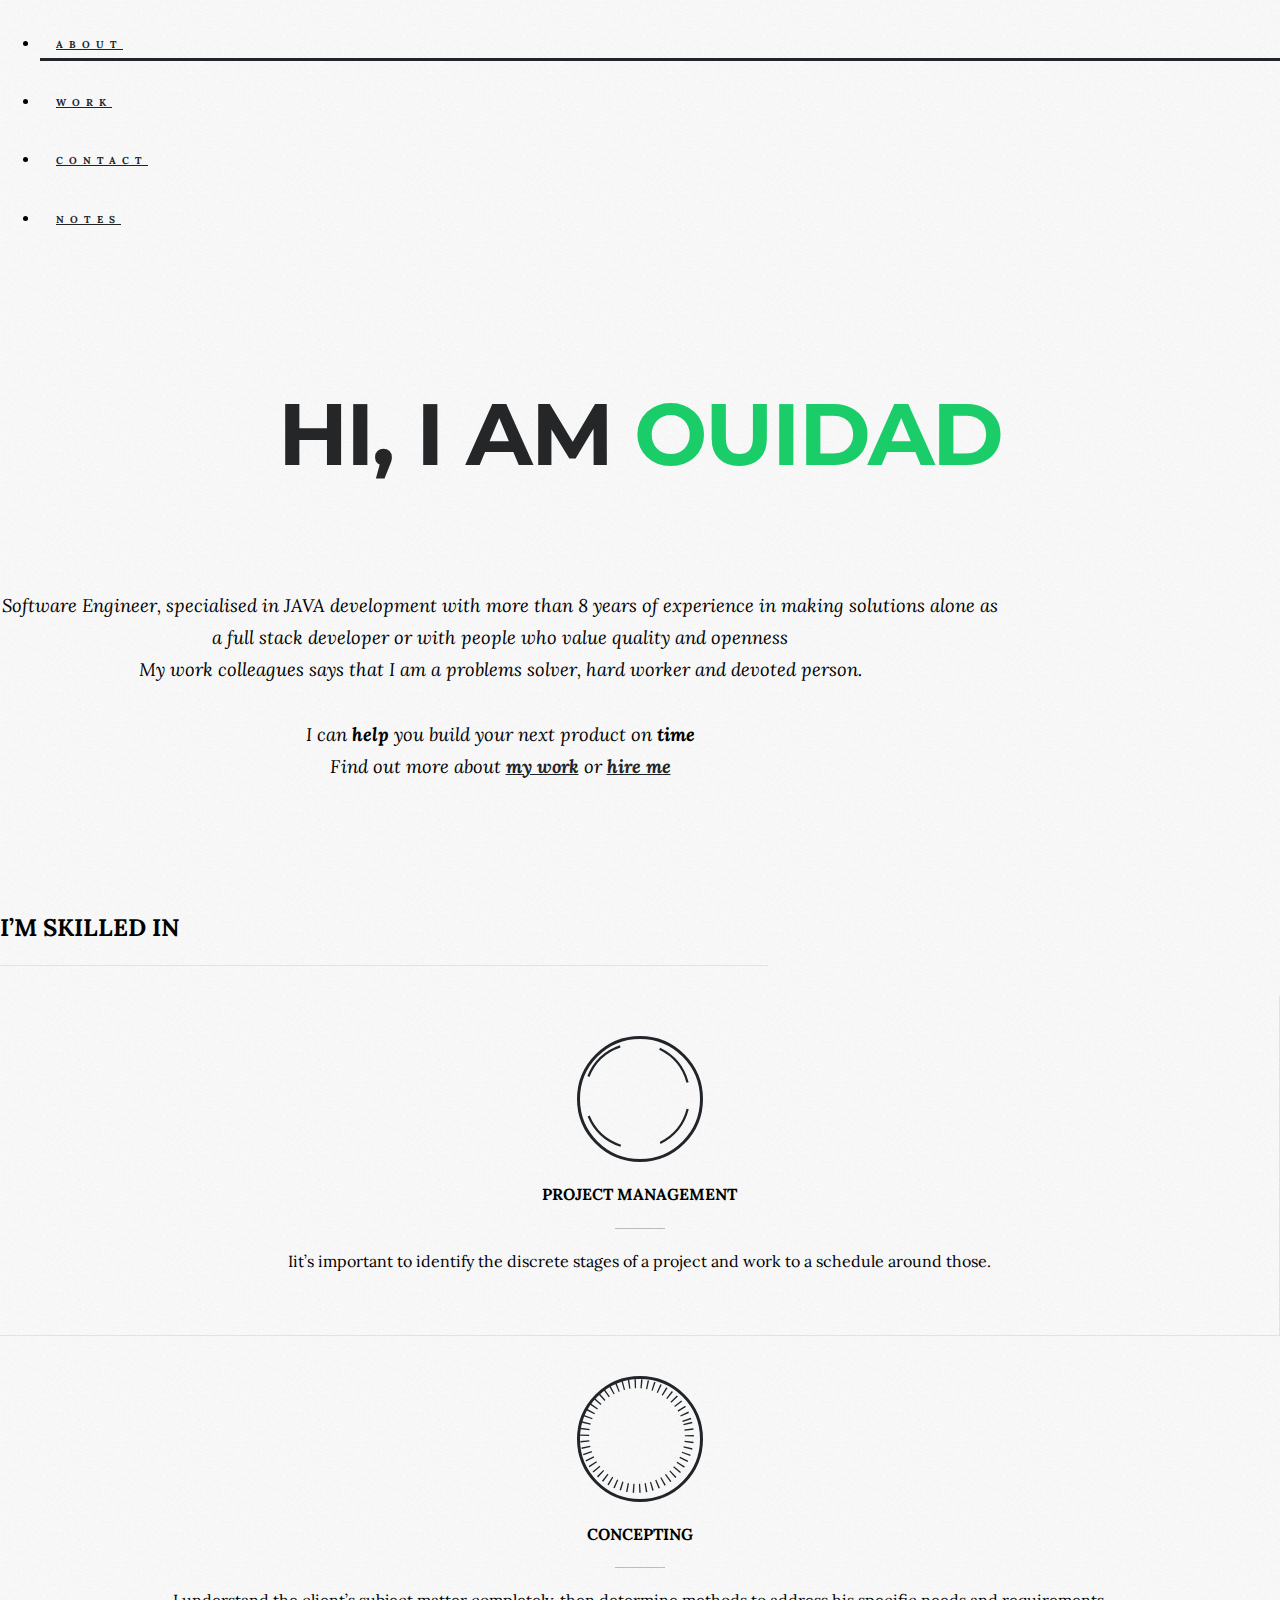
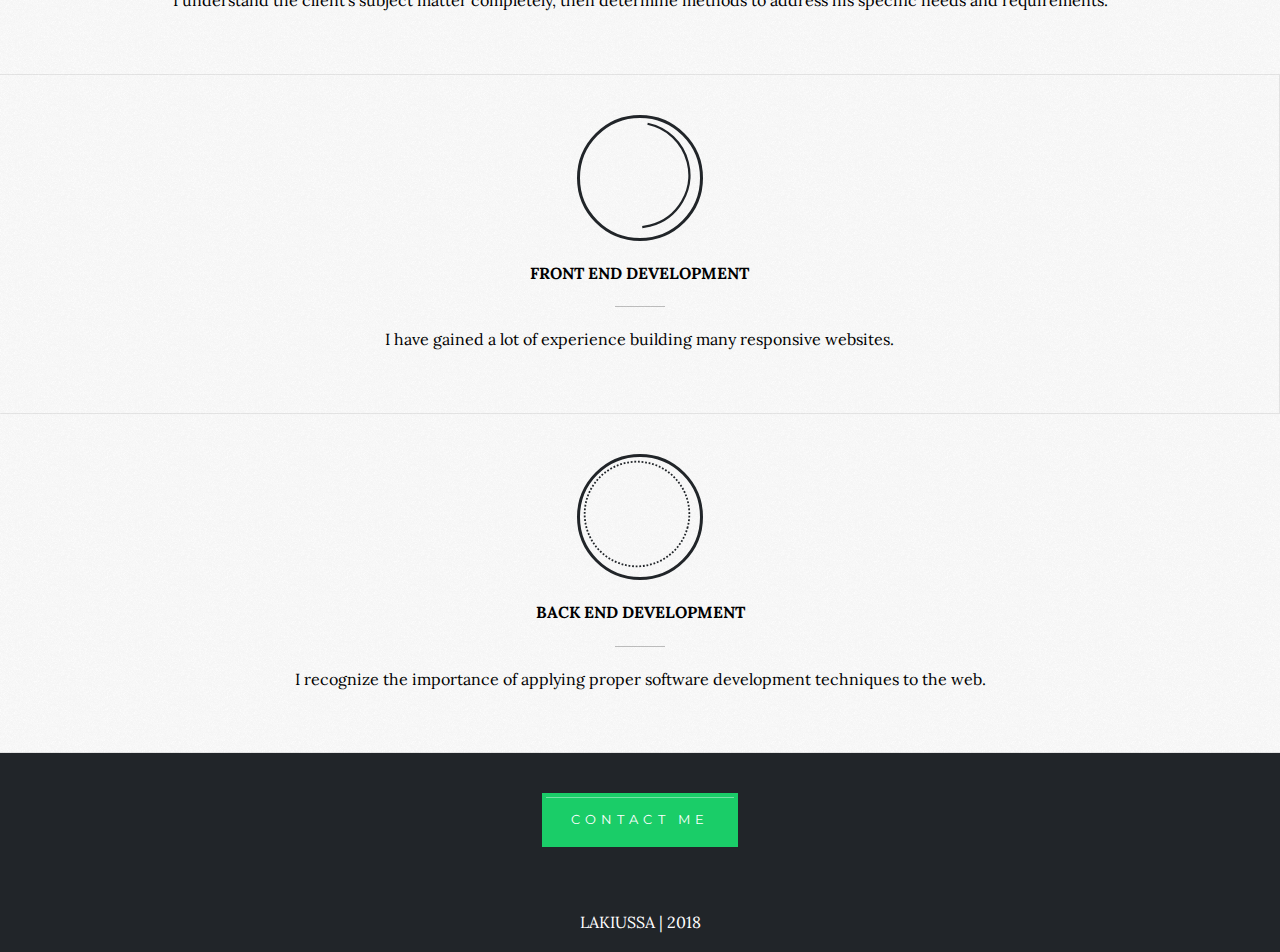
<file: index.html>
<!DOCTYPE html>
<html lang="en">
<head>
    <meta charset="UTF-8">
    <title>Lakiussa</title>
    <link rel="stylesheet" href="https://stackpath.bootstrapcdn.com/bootstrap/4.1.0/css/bootstrap.min.css"
          integrity="sha384-9gVQ4dYFwwWSjIDZnLEWnxCjeSWFphJiwGPXr1jddIhOegiu1FwO5qRGvFXOdJZ4" crossorigin="anonymous">
    <link rel="stylesheet" href="Assets/css/styles.css">
    <link rel="stylesheet" href="Assets/css/main.css">
    <link rel="stylesheet" href="https://use.fontawesome.com/releases/v5.0.13/css/all.css"
          integrity="sha384-DNOHZ68U8hZfKXOrtjWvjxusGo9WQnrNx2sqG0tfsghAvtVlRW3tvkXWZh58N9jp" crossorigin="anonymous">
    <meta name="viewport" content="width=device-width, initial-scale=1, shrink-to-fit=no">
    <script src="https://ajax.googleapis.com/ajax/libs/jquery/1.9.1/jquery.min.js"></script>
    <script>window.jQuery || document.write('<script src="Assets/js/vendor/jquery-1.9.1.min.js"><\/script>')</script>
    <script src="Assets/js/main.js"></script>


</head>
<body>


<div id="loader-wrapper">
    <div id="loader"></div>
</div>
<main class="wrapper">

    <div id="content">
<nav>
        <ul class="nav justify-content-center" style="align-items: center ">
            <li class="nav-item active">
                <a class="nav-link " href="index.html">about</a>



                </a>
            </li>


            <li class="nav-item" >
                <a class="nav-link" href="work.html">work</a>

            </li>


            <li class="nav-item">
                <a class="nav-link" href="contact.html">contact</a>

            </li>
            <li class="nav-item">
                <a class="nav-link " href="#"> Notes</a>

            </li>
        </ul>
</nav>
        <div class="container-fluid " style=" flex-grow: 1;">
            <div class="row">
                <div class="col">
                    <div class="headerAnimation ">
                        <div class="row panel justify-content-center">
                            <h1 class="">Hi, I am <span class="name">ouidad</span></h1>
                        </div>

                        <div class="row justify-content-center " style=" flex-grow: 1;">
                            <p class="desc">
                               Software Engineer, specialised in JAVA development with more than 8 years of experience in making solutions alone as a full stack developer or with people who value quality and openness

                               <br/> My work colleagues says that I am a problems solver, hard worker and devoted person.
                                <br/>
                                <br/> I can <strong> help </strong> you build your next product on
                                <strong>time</strong><br/>
                                Find out more about <strong>
                                <a class="nohref" href="work.html">my work</a>  </strong>  <a> or<strong> <a class="nohref" href="contact.html"> hire me </a></strong>


                            </p>
                        </div>


                        <div class="row justify-content-center">
                            <div class="d-flex justify-content-center skilled">
                                <h2>I’m skilled in</h2>
                            </div>


                        </div>

                        <div class="row ">
                            <div class="col-md-4  offset-md-2 celulle ">

                                    <!--<img src="Assets/images/responsive@2x.png" style="width: 280px"
                                         alt="responsive design">-->
                                <div class="circle-icon">
                                    <svg version="1.1" xmlns="http://www.w3.org/2000/svg" width="100%" height="100%" viewBox="0 0 16 16" preserveAspectRatio="none">
                                        <style type="text/css">

                                            circle {
                                                stroke:  rgb(33, 37, 41);
                                                fill: transparent;
                                            }
                                            circle.c1 {
                                                stroke-dasharray: 5, 4.5;
                                                stroke-width: 0.25;
                                            }
                                            circle.c2 {
                                                stroke-dasharray: 0.15, 0.53;
                                                stroke-width: 1;
                                            }
                                            circle.c3 {
                                                stroke-dasharray: 10, 20;
                                                stroke-width: 0.25;
                                            }
                                            circle.c4 {
                                                stroke-dasharray: 0.2, 0.2;
                                                stroke-width: 0.2;
                                            }

                                        </style>
                                        <circle class="c1" cx="8" cy="8" r="5.815">
                                            <animateTransform attributeName="transform" attributeType="XML" type="rotate" from="0 8 8 " to="360 8 8"
                                                              dur="20s" repeatCount="indefinite"></animateTransform>

                                        </circle>
                                    </svg>
                                    <span class="fas fa-tasks"></span>
                                </div>
                                    <h3 class="service">Project Management</h3>
                                    <span class="horizontal-line"></span>
                                    <p class="letterSpacingSMALL">Iit’s important to identify the discrete stages of a project and work to a schedule around those.</p>

                            </div>
                            <div class=" col-md-4 celulle justify-content-center">

                                <div class="circle-icon">
                                    <svg version="1.1" xmlns="http://www.w3.org/2000/svg" width="100%" height="100%" viewBox="0 0 16 16"
                                         preserveAspectRatio="none">
                                        <circle class="c2" cx="8" cy="8" r="5.815">
                                            <animateTransform attributeName="transform" attributeType="XML" type="rotate"
                                                              from="0 8 8 " to="-360 8 8" dur="20s" repeatCount="indefinite"></animateTransform>

                                        </circle>
                                    </svg>
                                    <span class="fas  fa-project-diagram"></span>
                                </div>
                                <h3 class="service">Concepting</h3>
                                <span class="horizontal-line"></span>
                                <p >I understand the client’s subject matter completely, then determine methods to address his specific needs and requirements.</p>
                            </div>
                        </div>
                        <div class="row ">
                            <div class="col-md-4  offset-md-2 celulle justify-content-center">

                                <div class="circle-icon">
                                    <svg version="1.1" xmlns="http://www.w3.org/2000/svg" width="100%" height="100%" viewBox="0 0 16 16" preserveAspectRatio="none">
                                        <circle class="c3" cx="8" cy="8" r="5.815">
                                            <animateTransform attributeName="transform" attributeType="XML" type="rotate" from="0 8 8 " to="-360 8 8" dur="20s" repeatCount="indefinite"></animateTransform>

                                        </circle>
                                    </svg>
                                    <span class="fas fa-desktop"></span>
                                </div>
                                <h3 class="service">Front end development</h3>
                                <span class="horizontal-line"></span>
                                <p >I have gained a lot of experience  building many responsive websites. </p>

                            </div>

                            <div class="col-md-4  celulle justify-content-center">

                                <div class="circle-icon">
                                    <svg version="1.1" xmlns="http://www.w3.org/2000/svg" width="100%" height="100%" viewBox="0 0 16 16" preserveAspectRatio="none">
                                        <circle class="c4" cx="8" cy="8" r="5.815">
                                            <animateTransform attributeName="transform" attributeType="XML" type="rotate" from="0 8 8 " to="360 8 8" dur="20s" repeatCount="indefinite"></animateTransform>

                                        </circle>
                                    </svg>
                                    <span class="fas fa-code"></span>
                                </div>
                                <h3 class="service">Back end development</h3>
                                <span class="horizontal-line"></span>
                                <p >I  recognize the importance of applying proper software development techniques to the web.</p>

                            </div>
                        </div>

                    </div>
                </div>
            </div>
        </div>
        <div class="container-fluid " >
            <div class="row">

        <div class="footer">

            <a href="contact.html" class="hrefButton" ><span class="ctaButton" >Contact me</span></a>


            <p>Lakiussa | 2018</p>

        </div>
    </div>
</div></div>
</main>
</body>
</html>
</file>
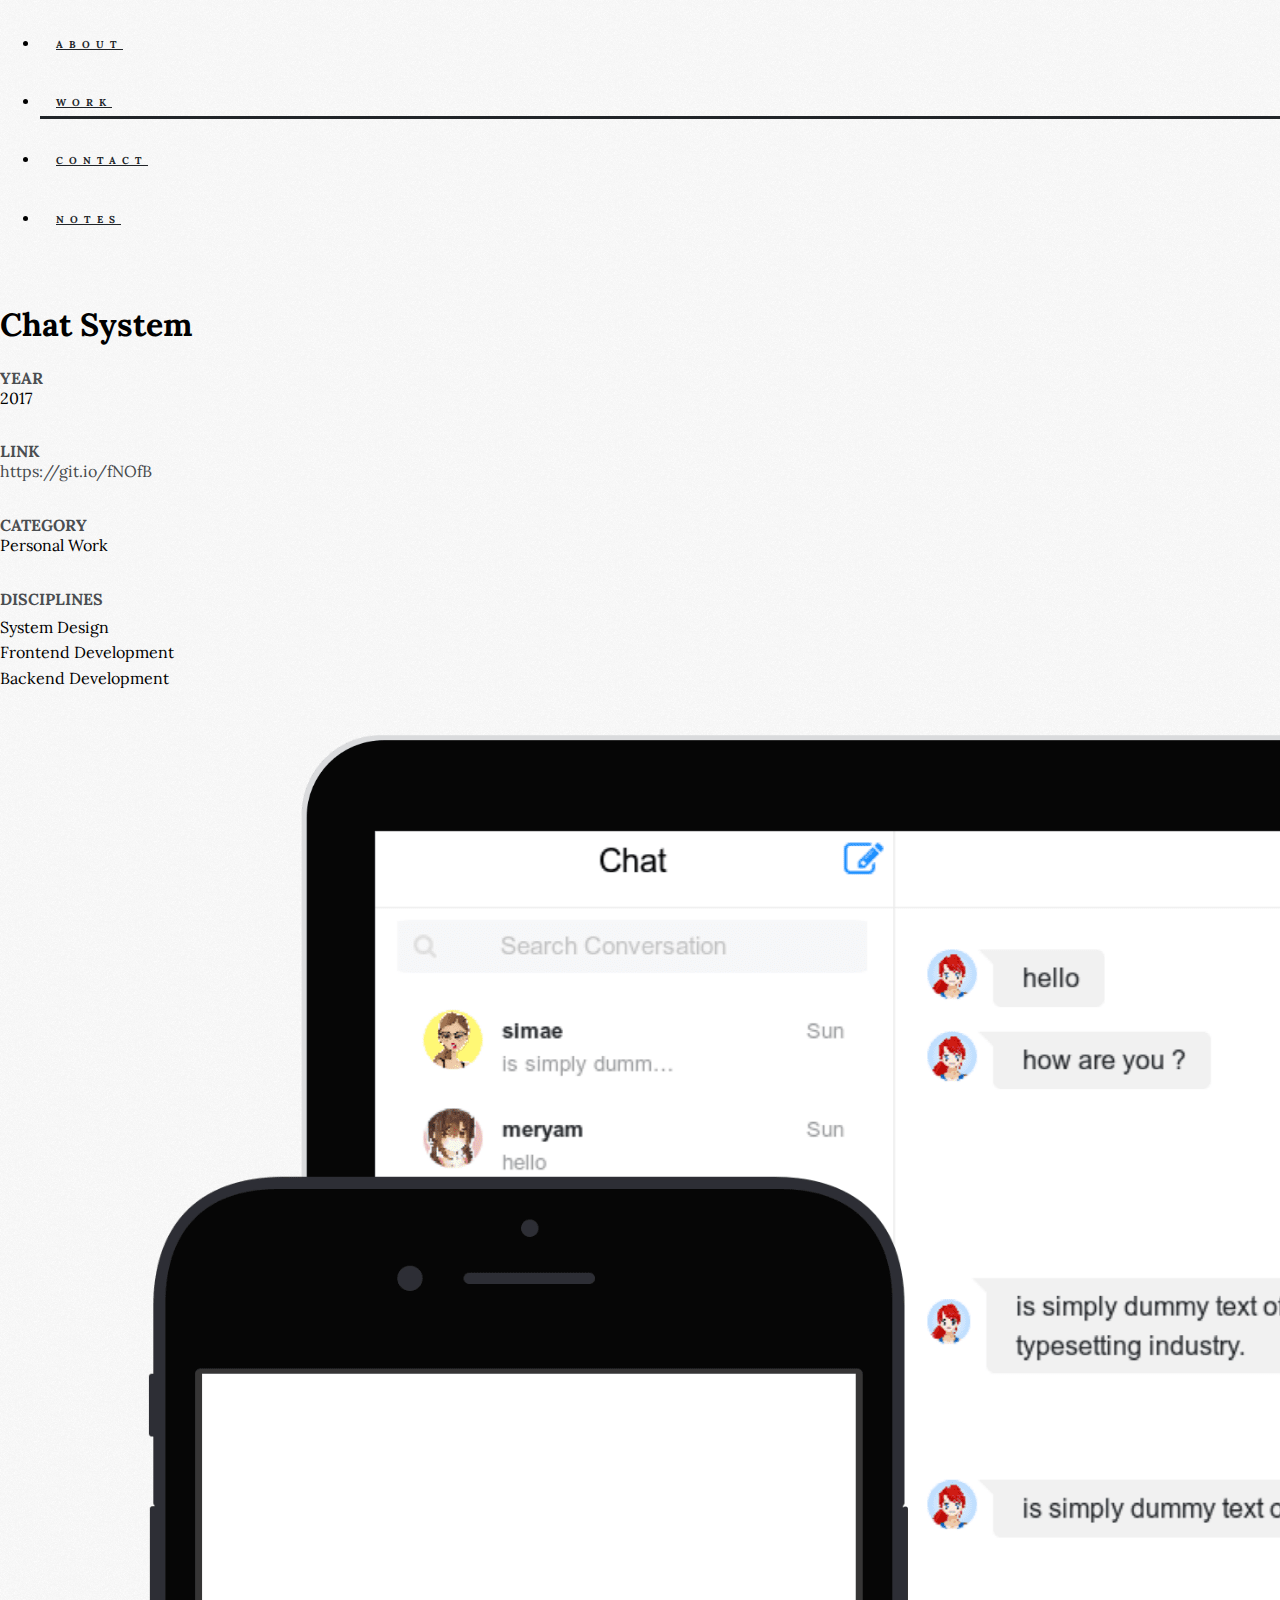
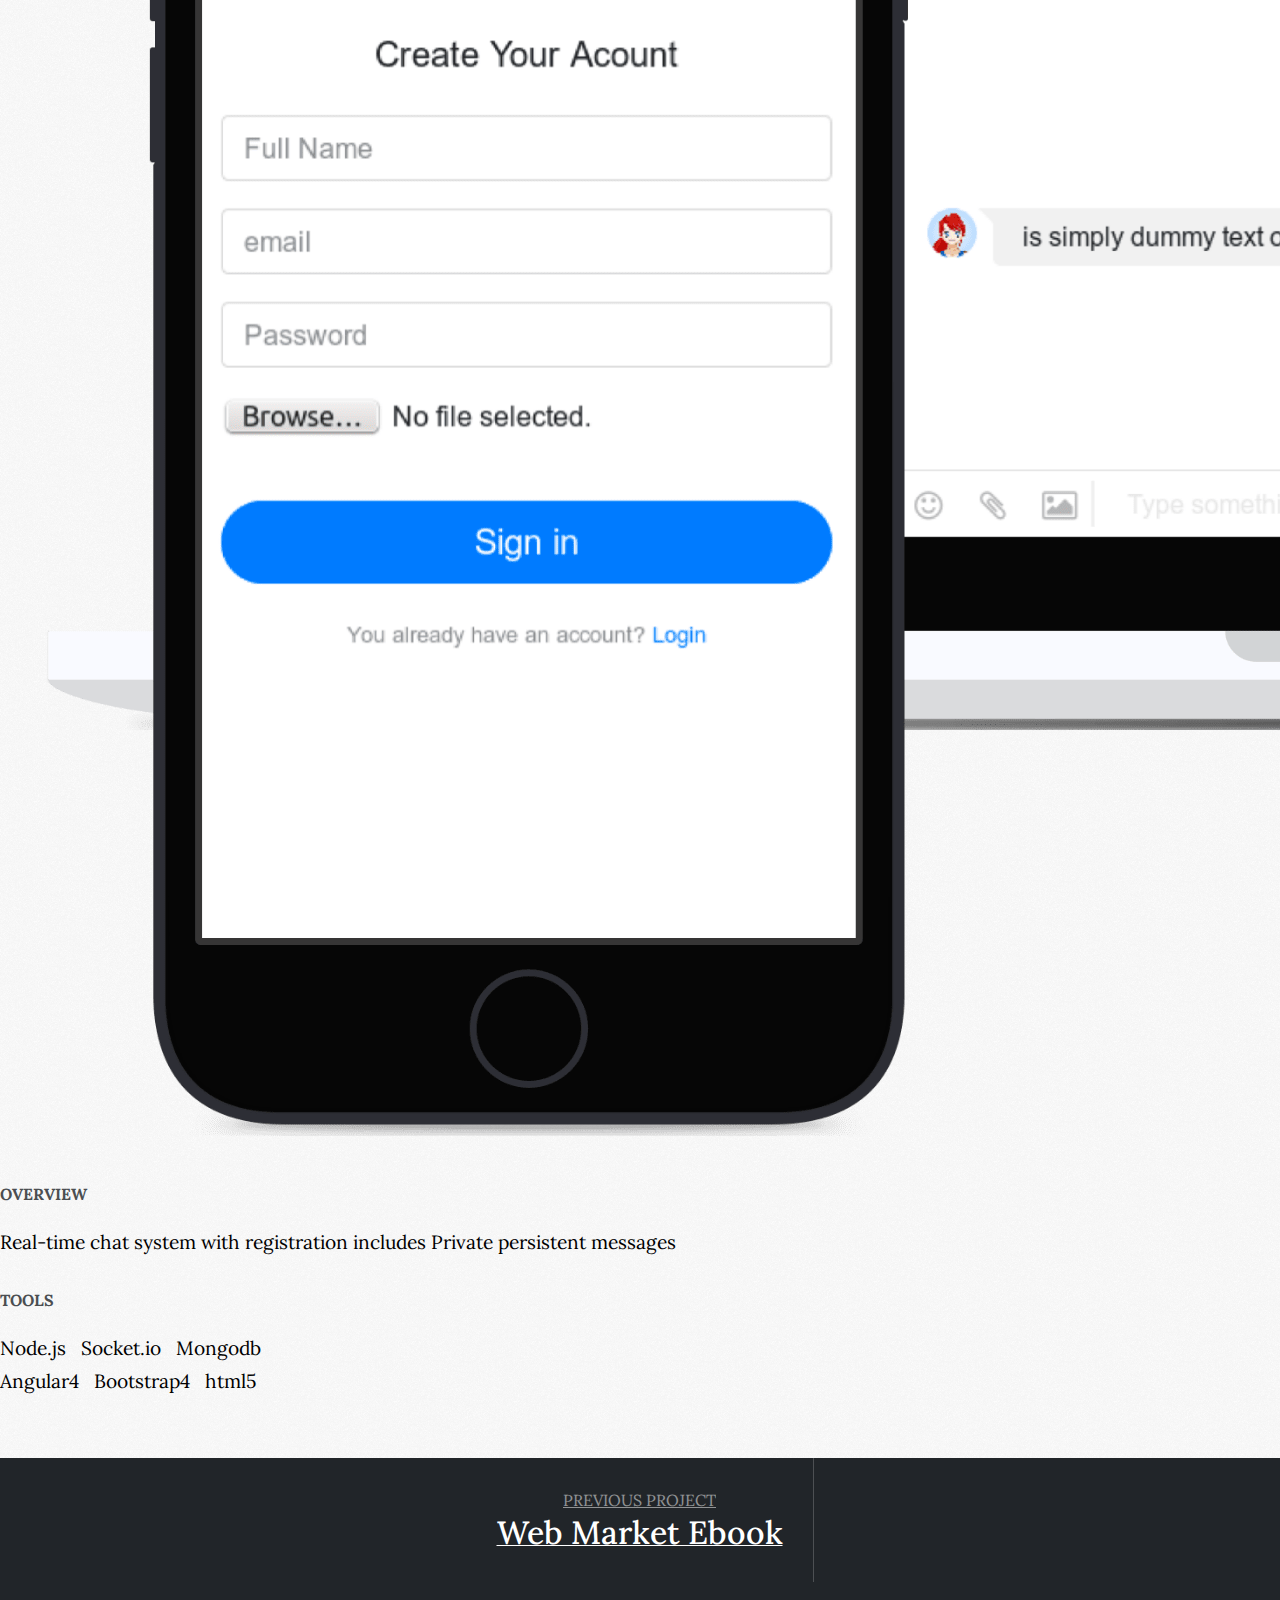
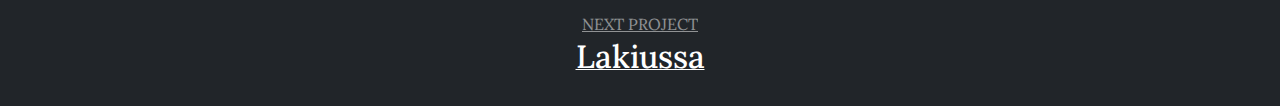
<file: chatSystem_project.html>
<!DOCTYPE html>
<html lang="en">
<head>
    <meta charset="UTF-8">
    <title>Chat System</title>
    <link rel="stylesheet" href="https://stackpath.bootstrapcdn.com/bootstrap/4.1.0/css/bootstrap.min.css"
          integrity="sha384-9gVQ4dYFwwWSjIDZnLEWnxCjeSWFphJiwGPXr1jddIhOegiu1FwO5qRGvFXOdJZ4" crossorigin="anonymous">
    <link rel="stylesheet" href="Assets/css/styles.css">
    <link rel="stylesheet" href="Assets/css/main.css">
    <link rel="stylesheet" href="https://use.fontawesome.com/releases/v5.0.13/css/all.css"
          integrity="sha384-DNOHZ68U8hZfKXOrtjWvjxusGo9WQnrNx2sqG0tfsghAvtVlRW3tvkXWZh58N9jp" crossorigin="anonymous">

    <script src="https://ajax.googleapis.com/ajax/libs/jquery/1.9.1/jquery.min.js"></script>
    <script>window.jQuery || document.write('<script src="Assets/js/vendor/jquery-1.9.1.min.js"><\/script>')</script>
    <script src="Assets/js/main.js"></script>

    <meta name="viewport" content="width=device-width, initial-scale=1, shrink-to-fit=no">

    <!-- <style>body{
         background:#ffffff;
     }</styl-->
</head>
<body>
<div id="loader-wrapper">
    <div id="loader"></div>
</div>


<main class="wrapper">

    <div id="content">
        <nav>
        <ul class="nav justify-content-center" style="align-items: center ">
            <li class="nav-item">
                <a class="nav-link" href="index.html">about</a></a>
            </li>


            <li class="nav-item active">
                <a class="nav-link " href="work.html">work</a>

            </li>


            <li class="nav-item">
                <a class="nav-link" href="contact.html">contact</a>

            </li>
            <li class="nav-item">
                <a class="nav-link " href="#"> notes</a>
            </li>
        </ul>
            </nav>

        <div class="container  mt-xs-20 mt-sm-40 mb-xs-120 mt-md-5 projectContainer ">

            <div class="row">
                <aside class="sidebar col-xs-12 col-md-3" data-component="sidebar">


                    <header class="project-header  mb-xs-1 mb-md-2">
                        <h1 class="project-header__title h4">
                            Chat System
                        </h1>

                    </header>

                    <div class="featureHeader">
                        <h1 class="featureTitle">
                            Year
                        </h1>

                        <span class="featureItem">
                      2017
                    </span>

                    </div>
                    <div class="featureHeader">
                        <h3 class="featureTitle">
                            Link
                        </h3>

                        <a class="featureLink" href=" https://github.com/ouidadmoussa/chat-application" target="_blank">
                            https://git.io/fNOfB
                        </a>
                    </div>
                    <div class="featureHeader">
                        <h3 class="featureTitle">
                            Category
                        </h3>

                        <span class="featureItem">Personal Work</span>

                    </div>

                    <div class="featureHeader">
                        <h3 class="featureTitle">
                            Disciplines
                        </h3>

                        <ul class="featureList">
                            <li class="featureItem">System Design</li>
                            <li class="featureItem">Frontend Development</li>
                            <li class="featureItem">Backend Development</li>


                        </ul>
                    </div>

                </aside>
                <div class="col-md-9">
                    <img class="img-fluid mb-md-5" src="Assets/images/screens/chat_system/chat_system.png">

                </div>
            </div>

            <div class="row">
                <aside class="sidebar col-xs-12 col-md-3" data-component="sidebar">
                    <div class="featureHeader">
                        <h1 class="featureTitle">
                            Overview
                        </h1>
                    </div>
                </aside>
                <div class="col-md-9">
                    <p class="projectDesc">
                        Real-time chat system with registration includes Private persistent messages

                    </p>
                </div>
            </div>

            <div class="row">
                <aside class="sidebar col-xs-12 col-md-3" data-component="sidebar">
                    <div class="featureHeader">
                        <h1 class="featureTitle">
                            Tools
                        </h1>
                    </div>
                </aside>
                <div class="col-md-9">
                    <p class="projectDesc" style="  word-spacing: 10px;">
                        Node.js Socket.io Mongodb <br/>
                        Angular4 Bootstrap4 html5

                    </p>
                </div>
            </div>


        </div>
        <div class="container-fluid " >
            <div class="row">

        <div class="footer" style="padding-top: 0px">
            <div class="container-fluid">
                <div class="row">
                    <div class="col rBorder">
                        <a href="wmeb_project.html" class="prevNext">
                            <span>Previous Project</span><br/>
                            <span class="title">web Market Ebook</span>
                            <span class="arrow icon-arrowleft vertical-Center css3Animate"></span>
                        </a>

                    </div>

                    <div class="col">

                        <a class="prevNext" href="lakiussa_project.html">
                            <span class="">Next Project</span><br/>
                            <span class="title">lakiussa</span>
                            <span class="arrow icon-arrowright vertical-Center css3Animate"></span>
                        </a>
                    </div>
                </div>


            </div>

        </div>
    </div>
</div></div>
</main>
</body>
</html>
</file>
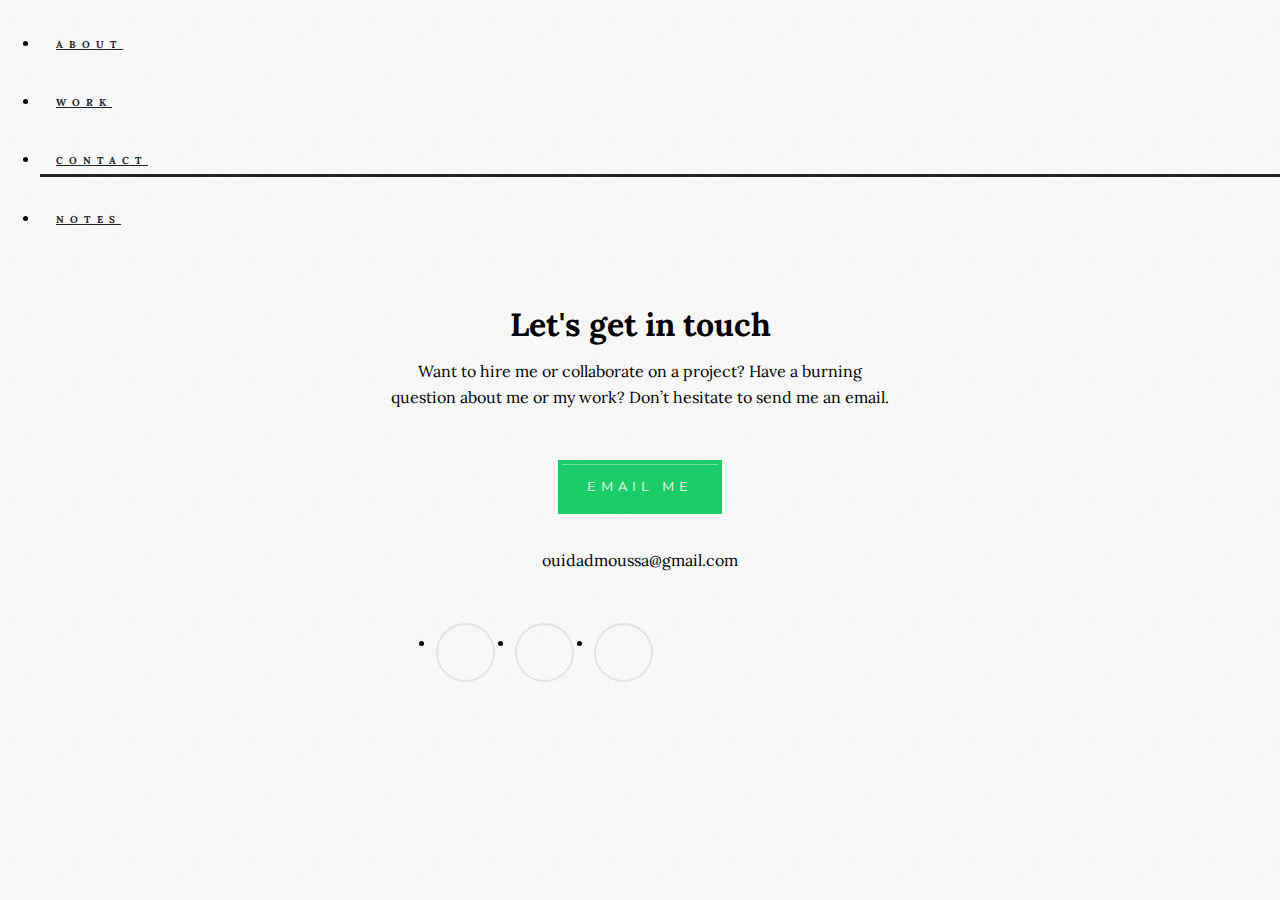
<file: contact.html>
<!DOCTYPE html>
<html lang="en">
<head>
    <meta charset="UTF-8">
    <title>lakiussa|Contact</title>
    <link rel="stylesheet" href="https://stackpath.bootstrapcdn.com/bootstrap/4.1.0/css/bootstrap.min.css"
          integrity="sha384-9gVQ4dYFwwWSjIDZnLEWnxCjeSWFphJiwGPXr1jddIhOegiu1FwO5qRGvFXOdJZ4" crossorigin="anonymous">
    <link rel="stylesheet" href="Assets/css/styles.css">
    <link rel="stylesheet" href="Assets/css/main.css">
    <link rel="stylesheet" href="https://use.fontawesome.com/releases/v5.0.13/css/all.css"
          integrity="sha384-DNOHZ68U8hZfKXOrtjWvjxusGo9WQnrNx2sqG0tfsghAvtVlRW3tvkXWZh58N9jp" crossorigin="anonymous">

    <script src="https://ajax.googleapis.com/ajax/libs/jquery/1.9.1/jquery.min.js"></script>
    <script>window.jQuery || document.write('<script src="Assets/js/vendor/jquery-1.9.1.min.js"><\/script>')</script>
    <script src="Assets/js/main.js"></script>
    <meta name="viewport" content="width=device-width, initial-scale=1, shrink-to-fit=no">
</head>
<body>
<div id="loader-wrapper">
    <div id="loader"></div>
</div>


<main class="wrapper">

    <div id="content">
        <nav>
        <ul class="nav justify-content-center" style="align-items: center ">
            <li class="nav-item">
                <a class="nav-link" href="index.html">about</a></a>
            </li>


            <li class="nav-item" >
                <a class="nav-link" href="work.html">work</a>

            </li>


            <li class="nav-item active">
                <a class="nav-link " href="contact.html">contact</a>

            </li>
            <li class="nav-item">
                <a class="nav-link " href="#"> notes</a>
            </li>
        </ul>
            </nav>
            <div class="container-fluid contactContainer justify-content-center" >
           <div style="max-width: 508px;text-align: center;">
           <h1>Let's get in touch </h1>

            <p>Want to hire me or collaborate on a project? Have a burning question about me or my  work?
                Don’t hesitate to send me
                an email.


<!--
                I'd really love to hear from you.

                So why not drop me an email.-->


            </p>
               <div class="emailCenter">
                   <a class="ctaButton" href="hello [at] bellbros.com" target="_blank" rel="nofollow"
                                           onclick="this.href='mailto:' + 'ouidadmoussa' + '@' + 'gmail.com'">Email me</a>
               <p class="">ouidadmoussa@gmail.com</p>
               </div>
            <ul class="nav justify-content-center social" >
                <li class="nav-item  "><a href="https://www.linkedin.com/in/ouidad/"> <i class="fab fa-linkedin-in fa-2x"></i></a></li>
                <li class="nav-item "><a href="https://github.com/ouidadmoussa"><i class="fab fa-github fa-2x"></i></a></li>
                <li class="nav-item "><a href="https://twitter.com/ouidadmoussa"><i class="fab fa-twitter fa-2x"></i></a></li>
            </ul>

           </div>

        </div>
    </div>
</main>
</body>
</html>
</file>
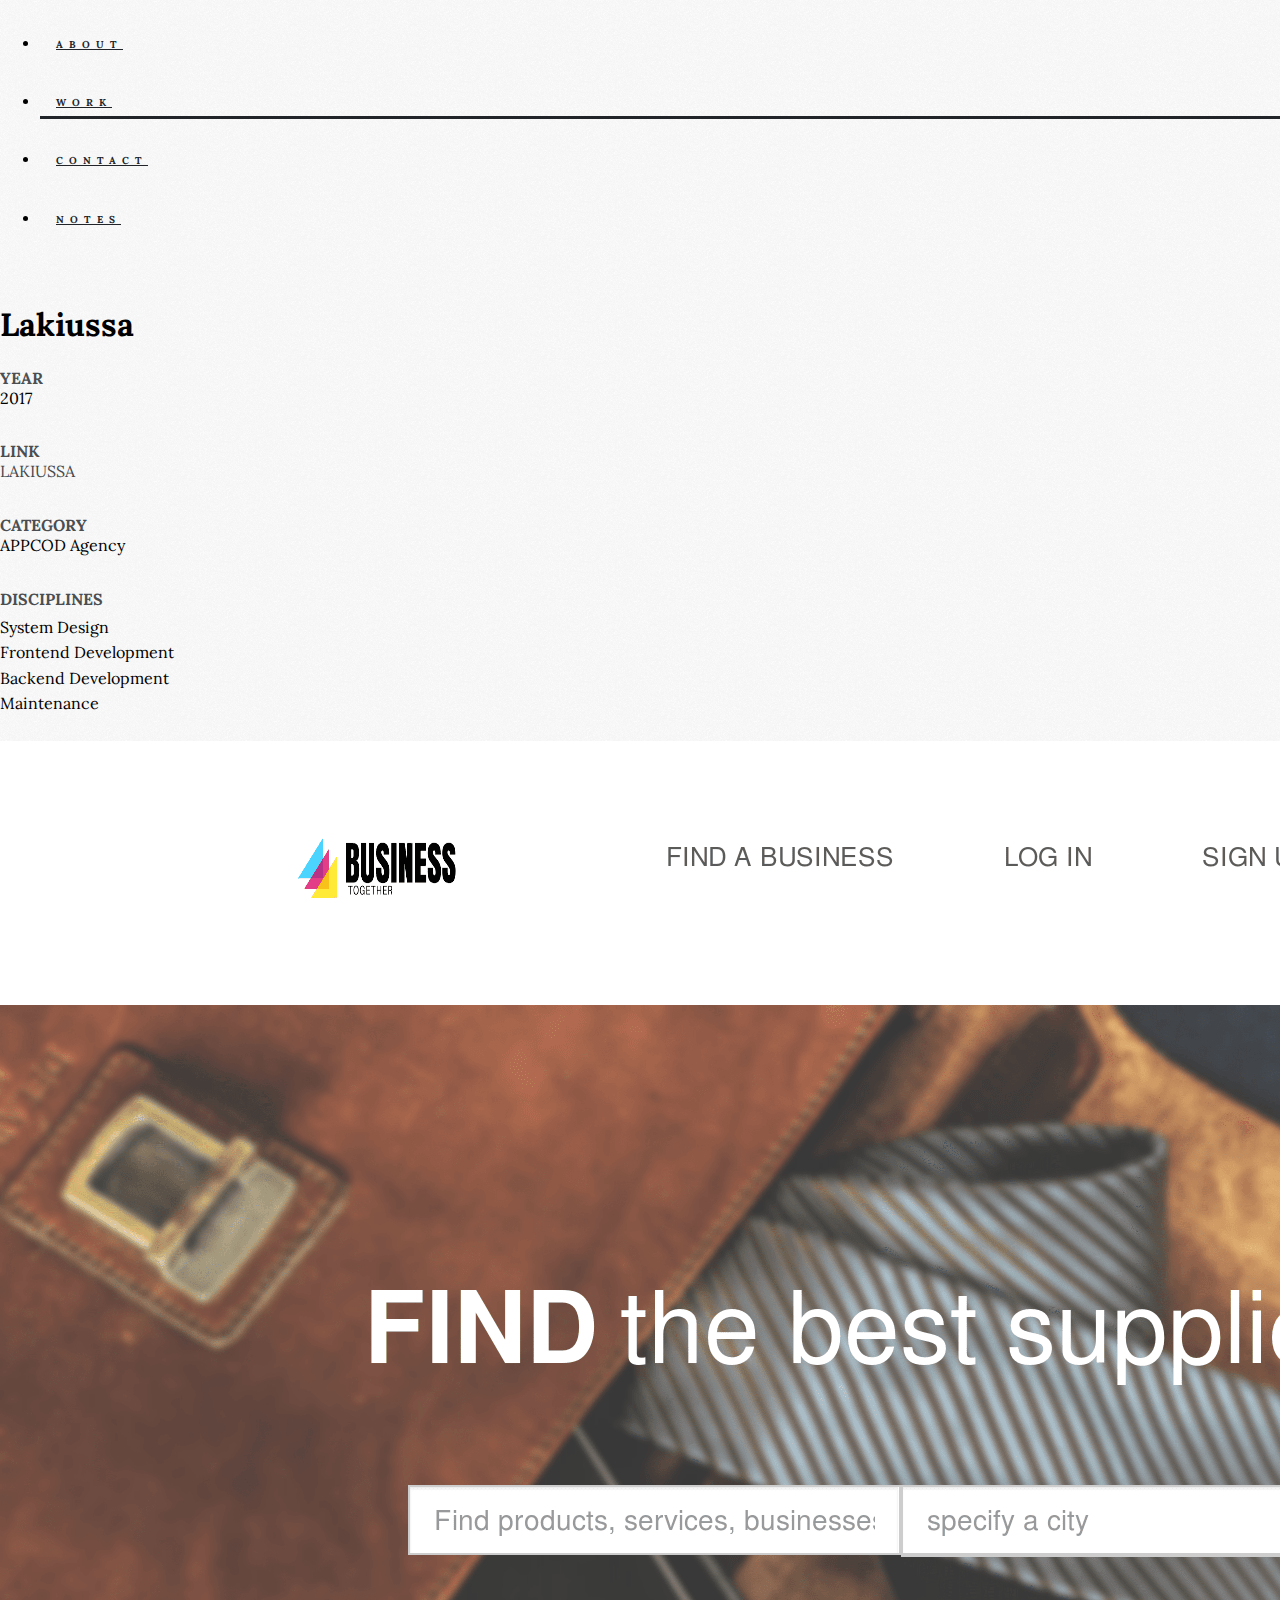
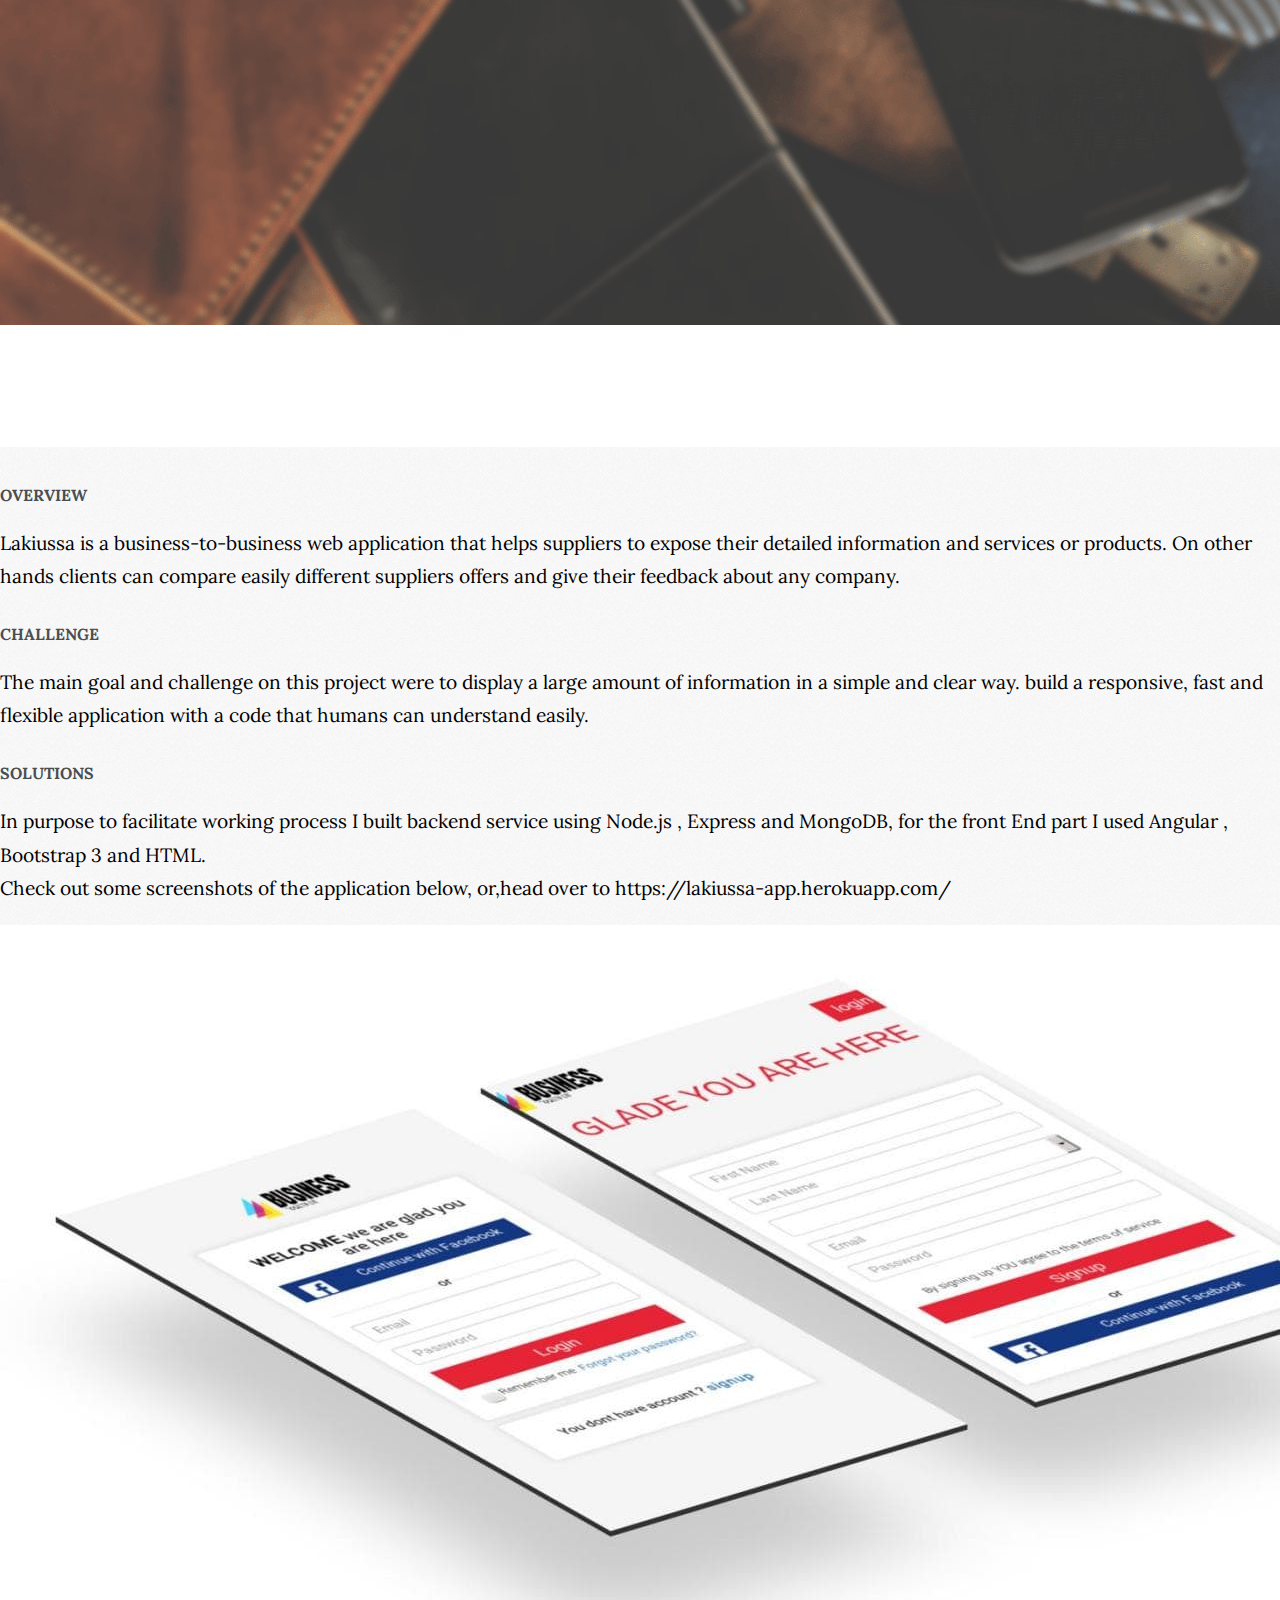
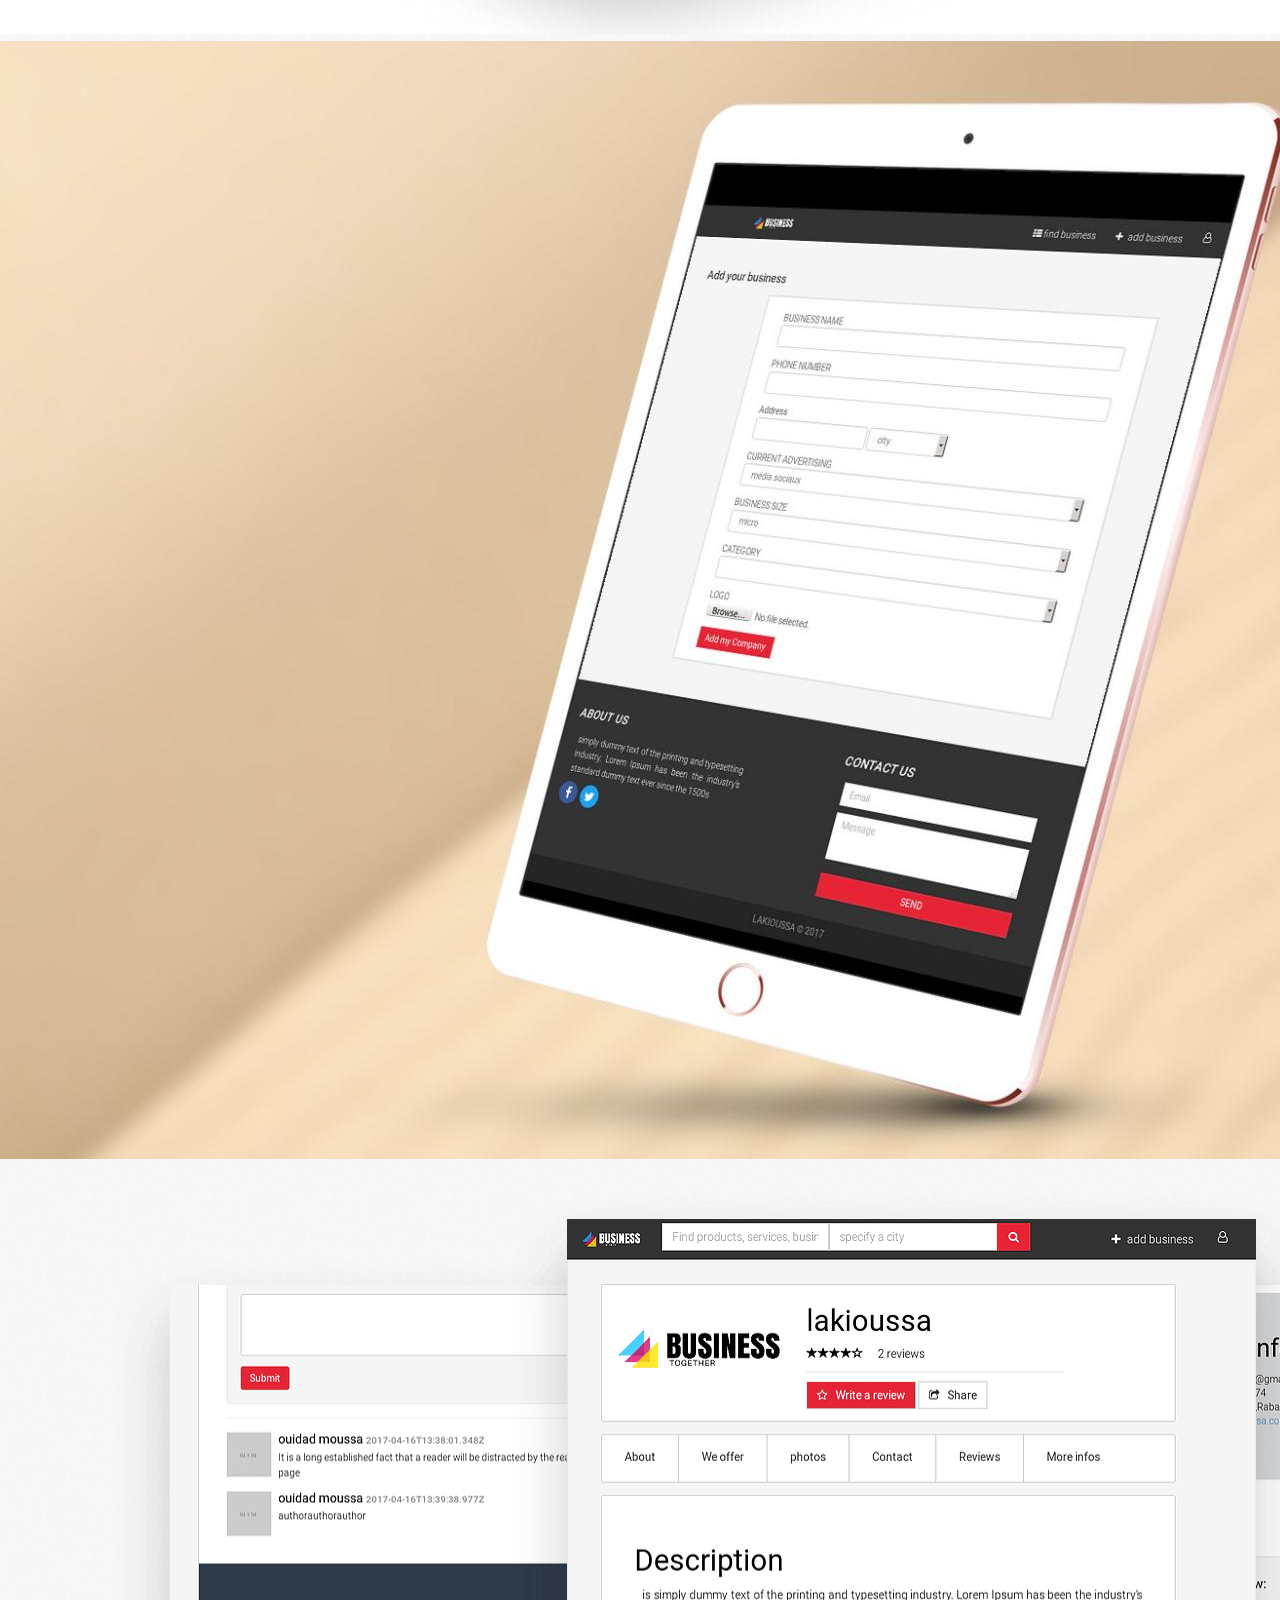
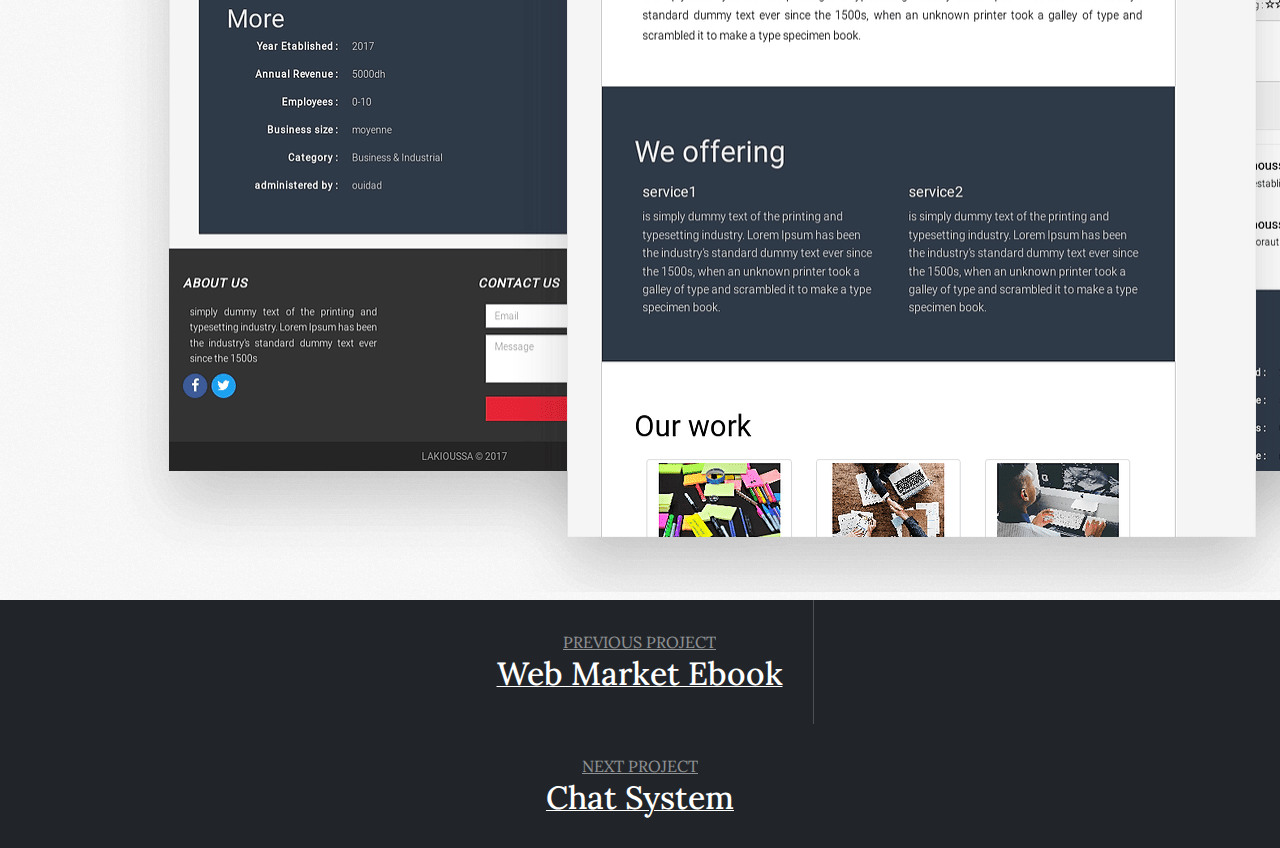
<file: lakiussa_project.html>
<!DOCTYPE html>
<html lang="en">
<head>
    <meta charset="UTF-8">
    <title>lakiussa</title>
    <link rel="stylesheet" href="https://stackpath.bootstrapcdn.com/bootstrap/4.1.0/css/bootstrap.min.css"
          integrity="sha384-9gVQ4dYFwwWSjIDZnLEWnxCjeSWFphJiwGPXr1jddIhOegiu1FwO5qRGvFXOdJZ4" crossorigin="anonymous">
    <link rel="stylesheet" href="Assets/css/styles.css">
    <link rel="stylesheet" href="Assets/css/main.css">
    <link rel="stylesheet" href="https://use.fontawesome.com/releases/v5.0.13/css/all.css"
          integrity="sha384-DNOHZ68U8hZfKXOrtjWvjxusGo9WQnrNx2sqG0tfsghAvtVlRW3tvkXWZh58N9jp" crossorigin="anonymous">

    <script src="https://ajax.googleapis.com/ajax/libs/jquery/1.9.1/jquery.min.js"></script>
    <script>window.jQuery || document.write('<script src="Assets/js/vendor/jquery-1.9.1.min.js"><\/script>')</script>
    <script src="Assets/js/main.js"></script>

    <meta name="viewport" content="width=device-width, initial-scale=1, shrink-to-fit=no">

   <!-- <style>body {
        background: #ffffff;
    }</style>-->
</head>
<body>
<div id="loader-wrapper">
    <div id="loader"></div>
</div>


<main class="wrapper">

    <div id="content">
        <nav>
        <ul class="nav justify-content-center" style="align-items: center ">
            <li class="nav-item">
                <a class="nav-link" href="index.html">about</a></a>
            </li>


            <li class="nav-item active">
                <a class="nav-link " href="work.html">work</a>

            </li>


            <li class="nav-item">
                <a class="nav-link" href="contact.html">contact</a>

            </li>
            <li class="nav-item">
                <a class="nav-link " href="#"> Notes</a>
            </li>
        </ul>
            </nav>

        <div class="container  mt-xs-20 mt-sm-40 mb-xs-120 mt-md-5 ">

            <div class="row">
                <aside class="sidebar col-xs-12 col-md-3" data-component="sidebar">


                    <header class="project-header  mb-xs-1 mb-md-2">
                        <h1 class="project-header__title h4">
                          Lakiussa
                        </h1>

                    </header>

                    <div class="featureHeader">
                        <h1 class="featureTitle">
                            Year
                        </h1>

                        <span class="featureItem">
                      2017
                    </span>

                    </div>
                    <div class="featureHeader">
                        <h3 class="featureTitle">
                            Link
                        </h3>

                        <a class="featureLink" href="https://lakiussa-app.herokuapp.com" target="_blank">
                        LAKIUSSA
                        </a>
                    </div>
                    <div class="featureHeader">
                        <h3 class="featureTitle">
                            Category
                        </h3>

                        <span class="featureItem"> APPCOD Agency</span>

                    </div>

                    <div class="featureHeader">
                        <h3 class="featureTitle">
                            Disciplines
                        </h3>

                        <ul class="featureList">

                            <li class="featureItem">System Design</li>
                            <li class="featureItem">Frontend Development</li>
                            <li class="featureItem">Backend Development</li>
                            <li class="featureItem">Maintenance</li>

                        </ul>
                    </div>

                </aside>
                <div class="col-md-9">
                    <img class="img-fluid mb-md-5" src="Assets/images/screens/lu.png">

                </div>
            </div>

            <div class="row">
                <aside class="sidebar col-xs-12 col-md-3" data-component="sidebar">
                    <div class="featureHeader">
                        <h1 class="featureTitle">
                            Overview
                        </h1>
                    </div>
                </aside>
                <div class="col-md-9">
                    <p class="projectDesc">
                        Lakiussa is a business-to-business web application that helps suppliers to expose their detailed information and services or products. On other hands
                        clients can compare easily different suppliers offers and give their feedback about  any company.
                    </p>
                </div>
            </div>
            <div class="row">
                <aside class="sidebar col-xs-12 col-md-3" data-component="sidebar">
                    <div class="featureHeader">
                        <h1 class="featureTitle">
                            Challenge
                        </h1>
                    </div>
                </aside>
                <div class="col-md-9">
                    <p class="projectDesc">
                        The main goal and challenge on this project were to display a large amount of information in a  simple and clear way. build a responsive, fast and flexible application with a code that humans can understand easily.
                    </p>
                </div>
            </div>
            <div class="row">
                <aside class="sidebar col-xs-12 col-md-3" data-component="sidebar">
                    <div class="featureHeader">
                        <h1 class="featureTitle">
                            Solutions
                        </h1>
                    </div>
                </aside>
                <div class="col-md-9">
                    <p class="projectDesc">
                        In purpose to facilitate working process I built backend service using Node.js , Express and MongoDB, for the front End part I used Angular , Bootstrap 3 and HTML.
                      <br/>  Check out some screenshots of the application below, or,head over to https://lakiussa-app.herokuapp.com/
                    </p>
                </div>
            </div>


            <div class="row" style="margin-top: 10px">
                <div class="col-md-9 offset-md-3">
                    <img class="img-fluid mb-md-5" src="Assets/images/screens/lu/auth1.jpeg">
                    <img class="img-fluid mb-md-5" src="Assets/images/screens/lu/addBusines.jpeg">
                    <img class="img-fluid mb-md-5" src="Assets/images/screens/lu/lu_details.png">

                </div>
            </div>
        </div>



        <div class="footer" style="padding-top: 0px">
            <div class="container-fluid">
                <div class="row">
                    <div class="col rBorder">
                        <a href="wmeb_project.html" class="prevNext">
                            <span>Previous Project</span><br/>
                            <span class="title">web Market Ebook</span>
                            <span class="arrow icon-arrowleft vertical-Center css3Animate"></span>
                        </a>

                    </div>

                    <div class="col">

                        <a class="prevNext" href="chatSystem_project.html">
                            <span class="">Next Project</span><br/>
                            <span class="title">chat system</span>
                            <span class="arrow icon-arrowright vertical-Center css3Animate"></span>
                        </a>
                    </div>
                </div>


            </div>


        </div>

</div>

</main>
</body>
</html>
</file>
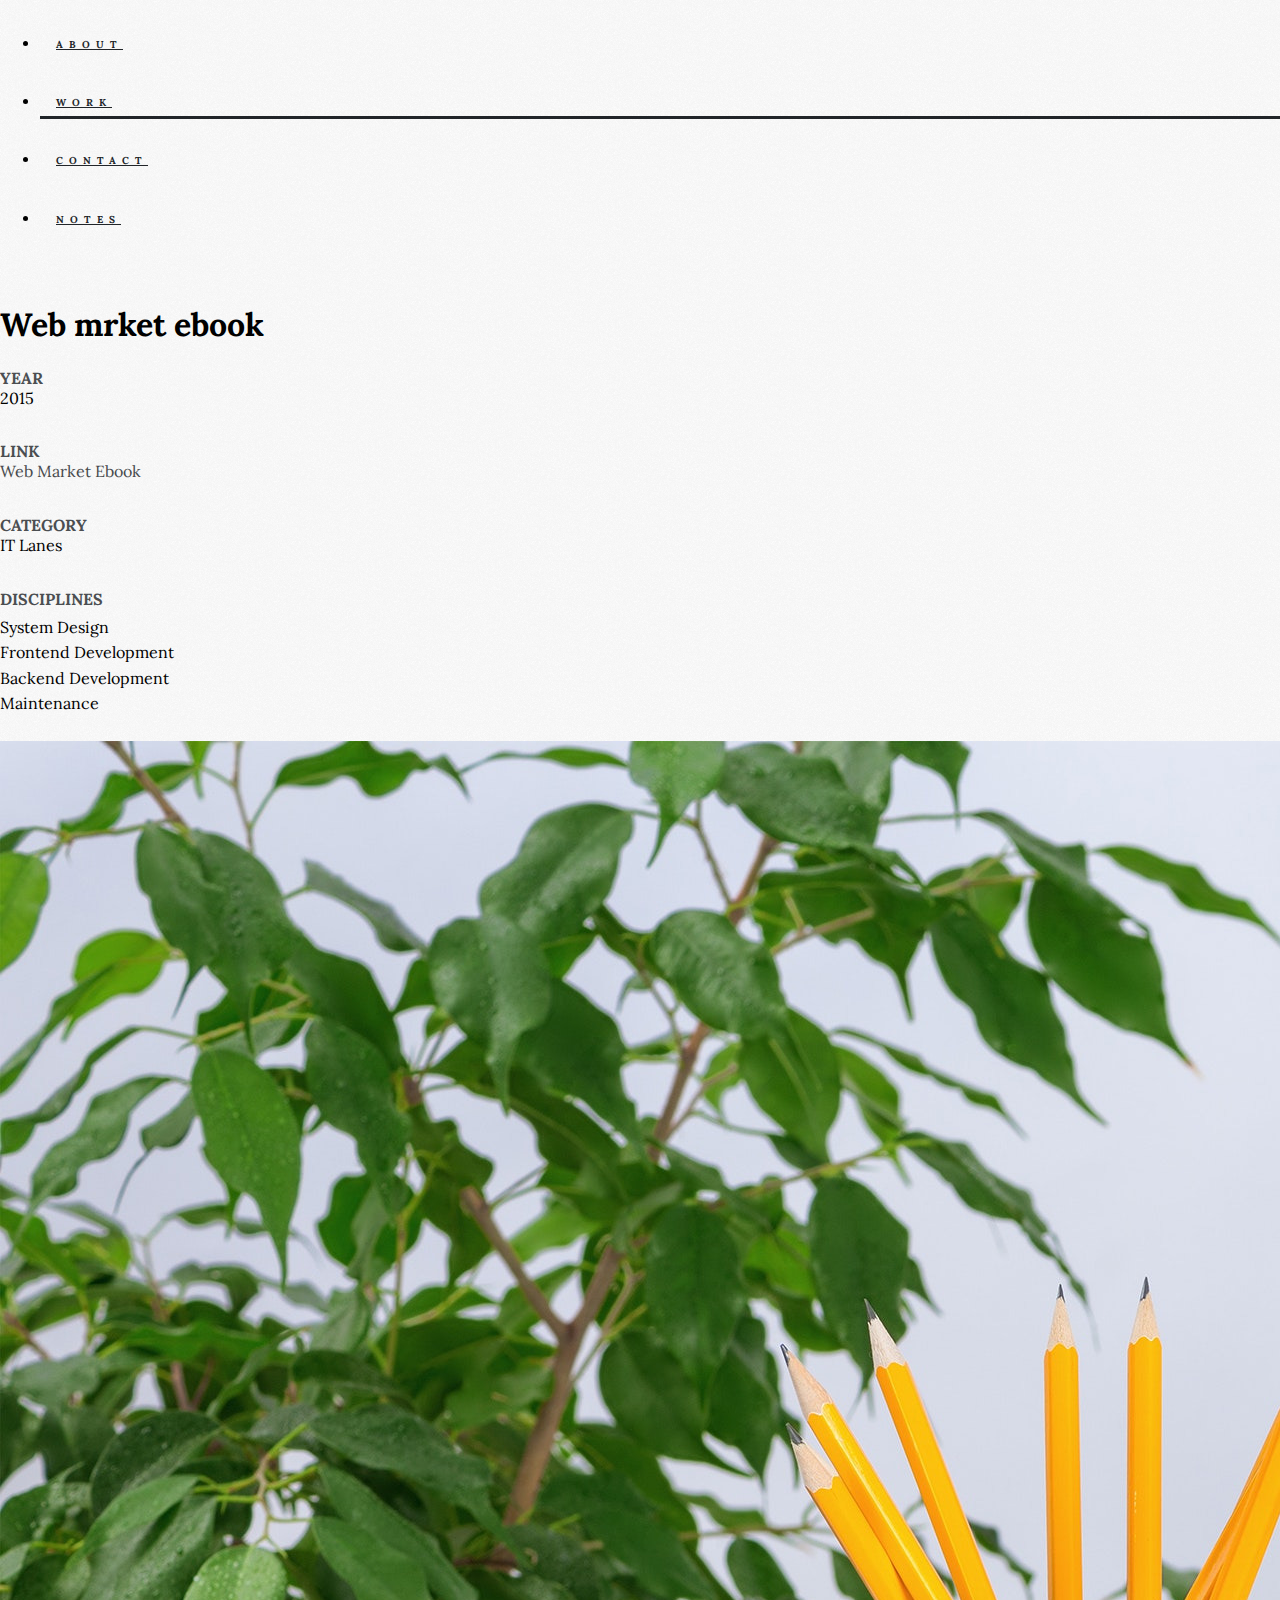
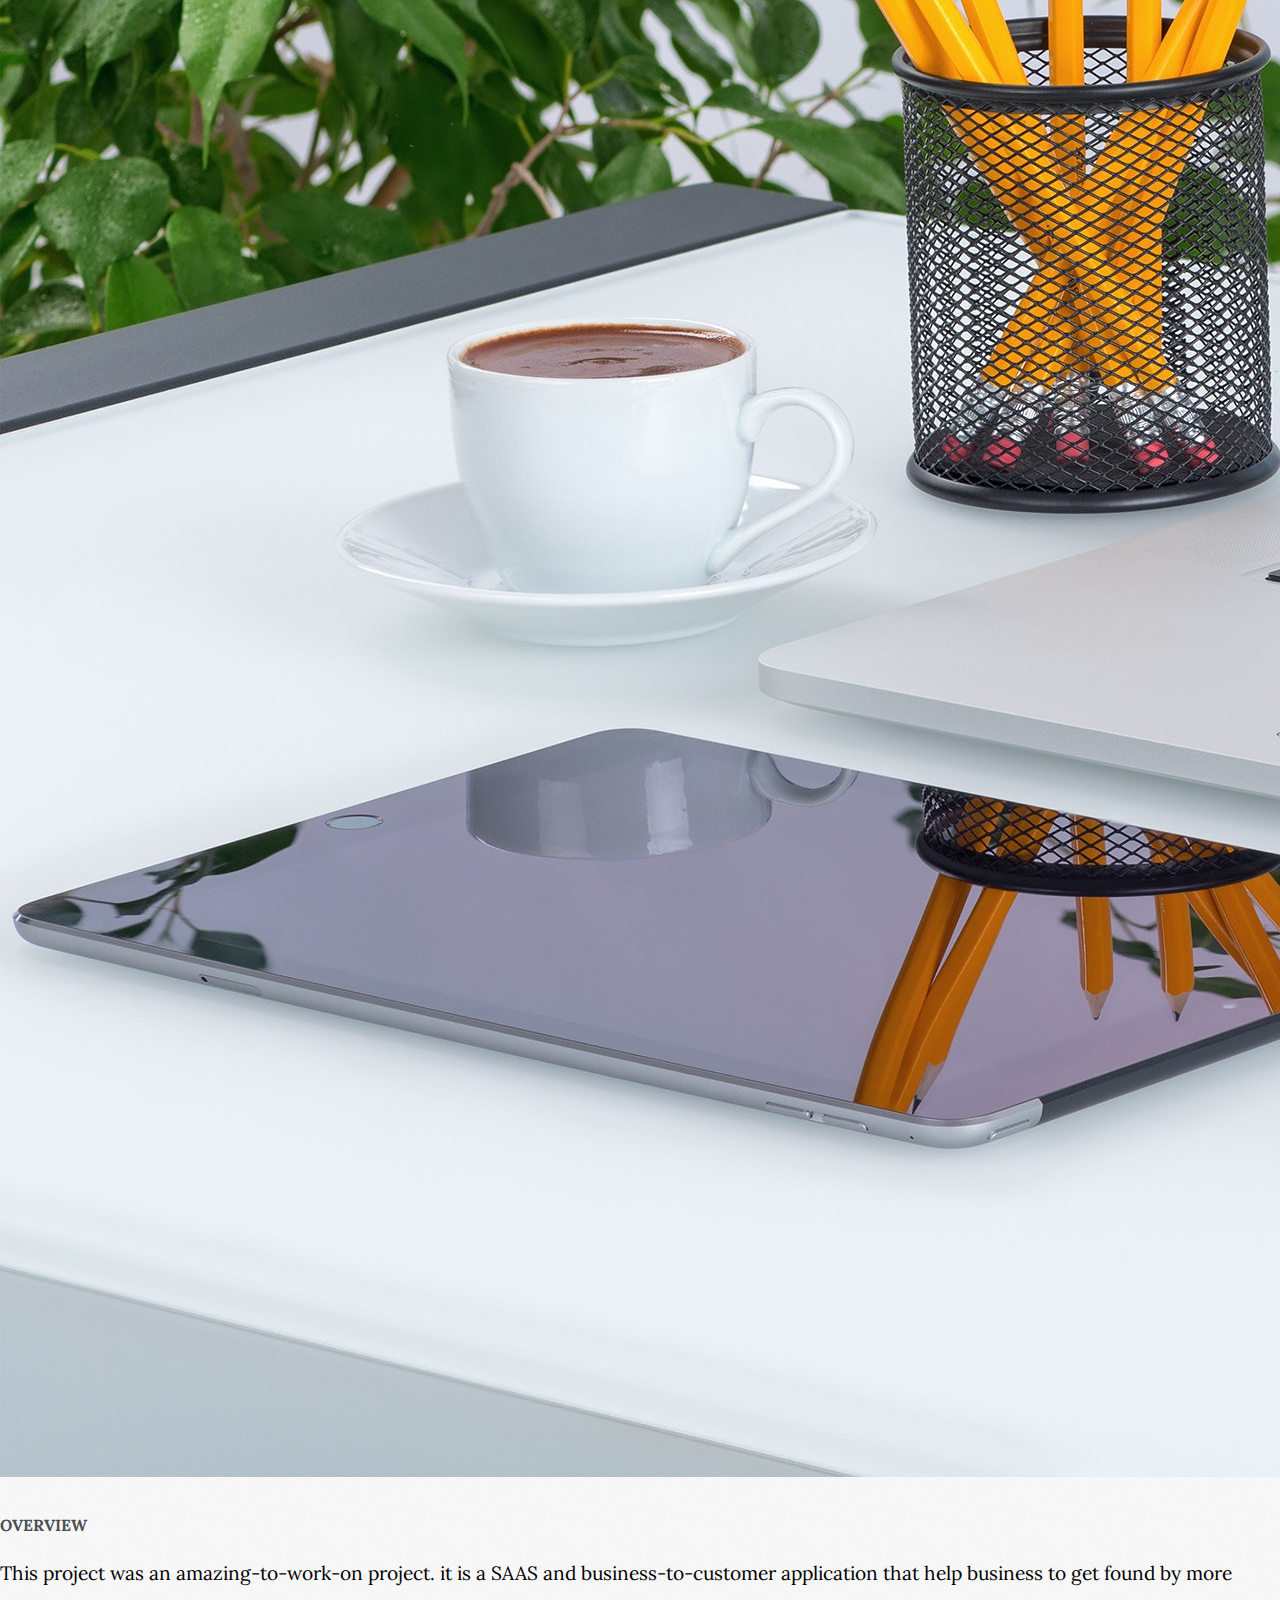
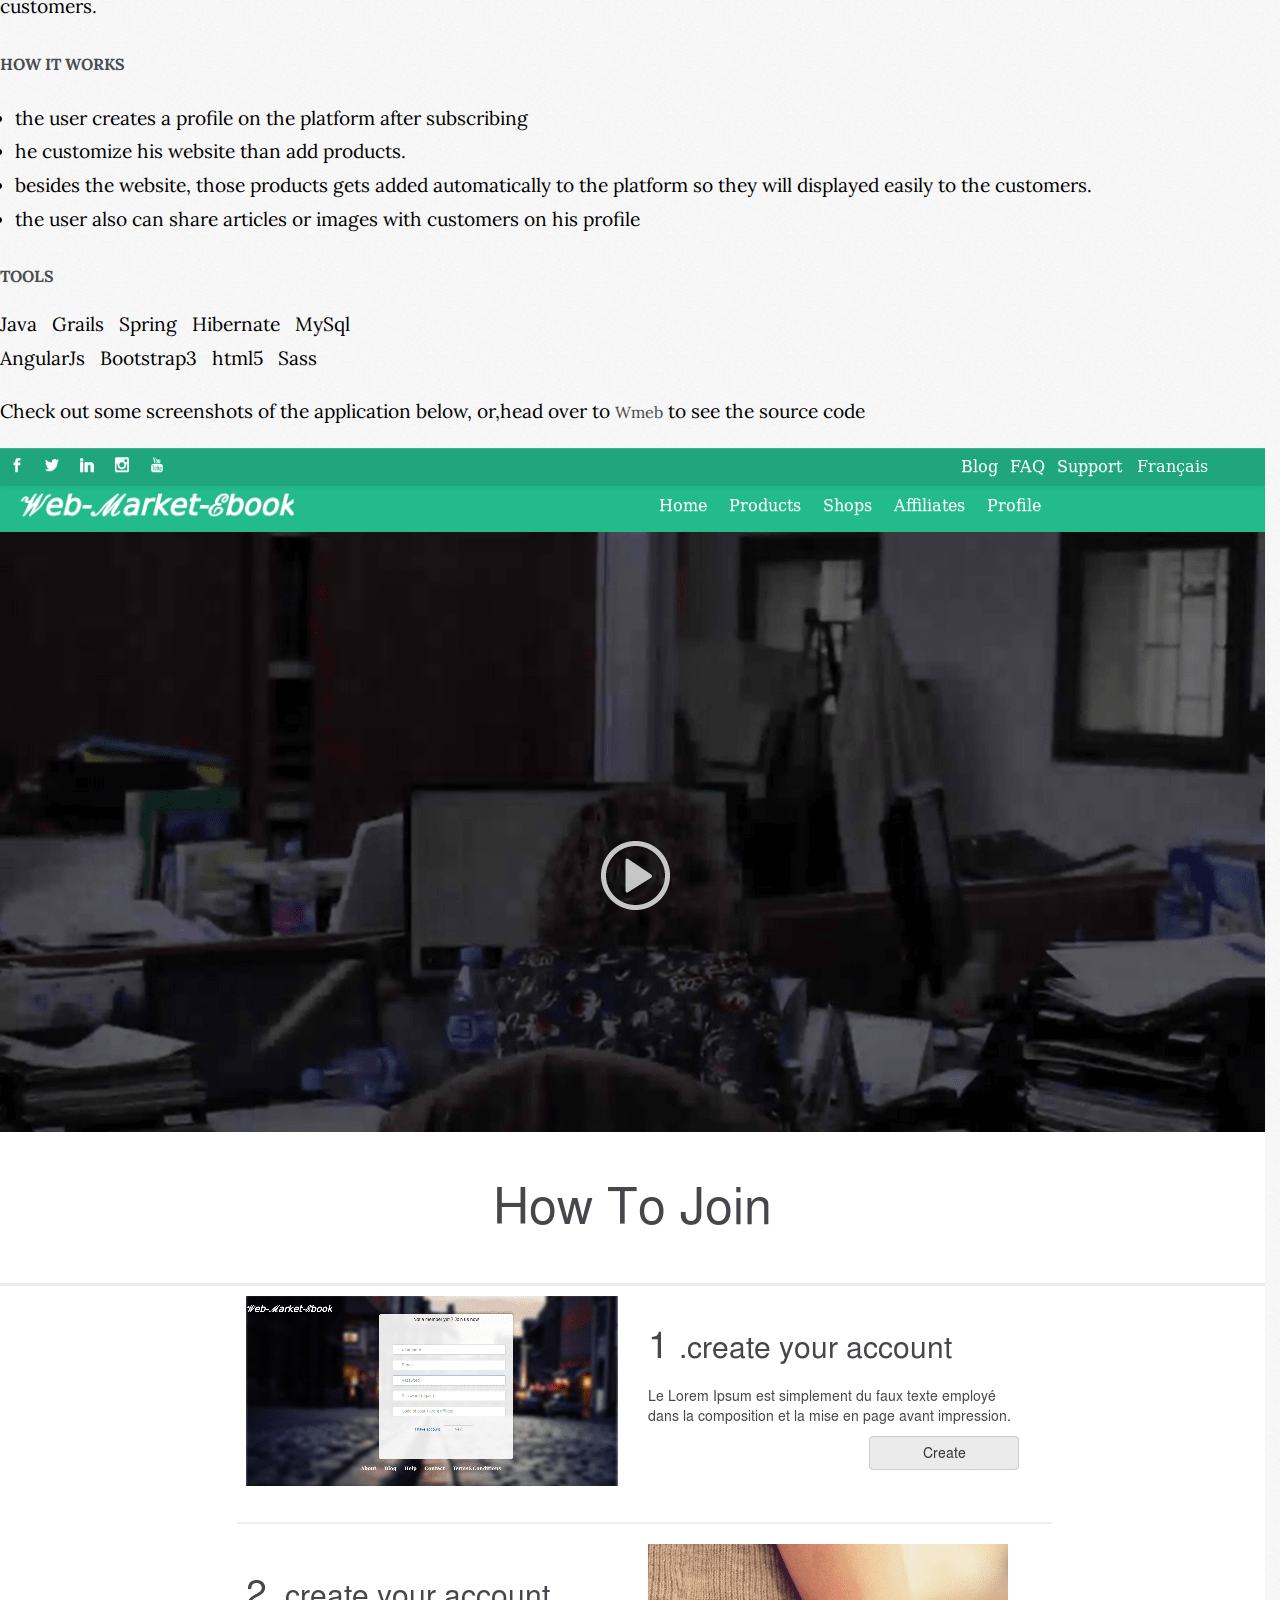
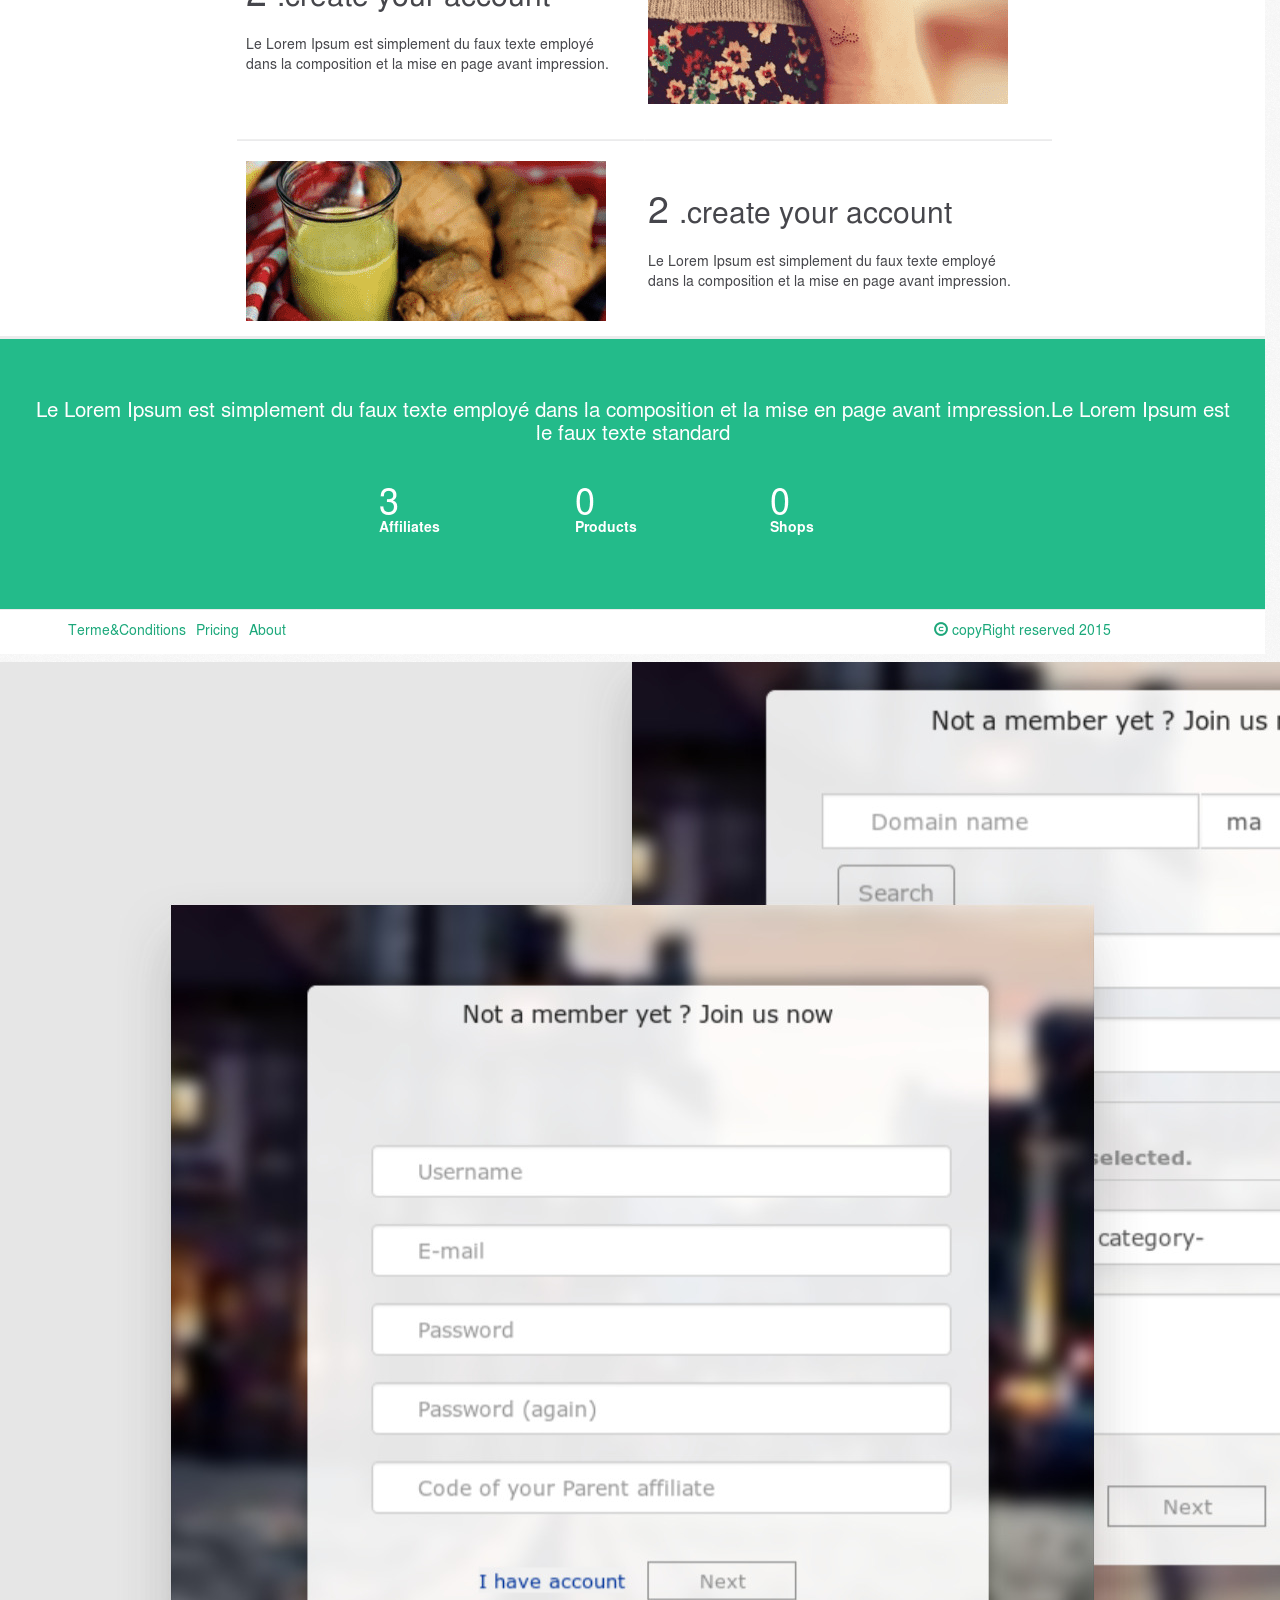
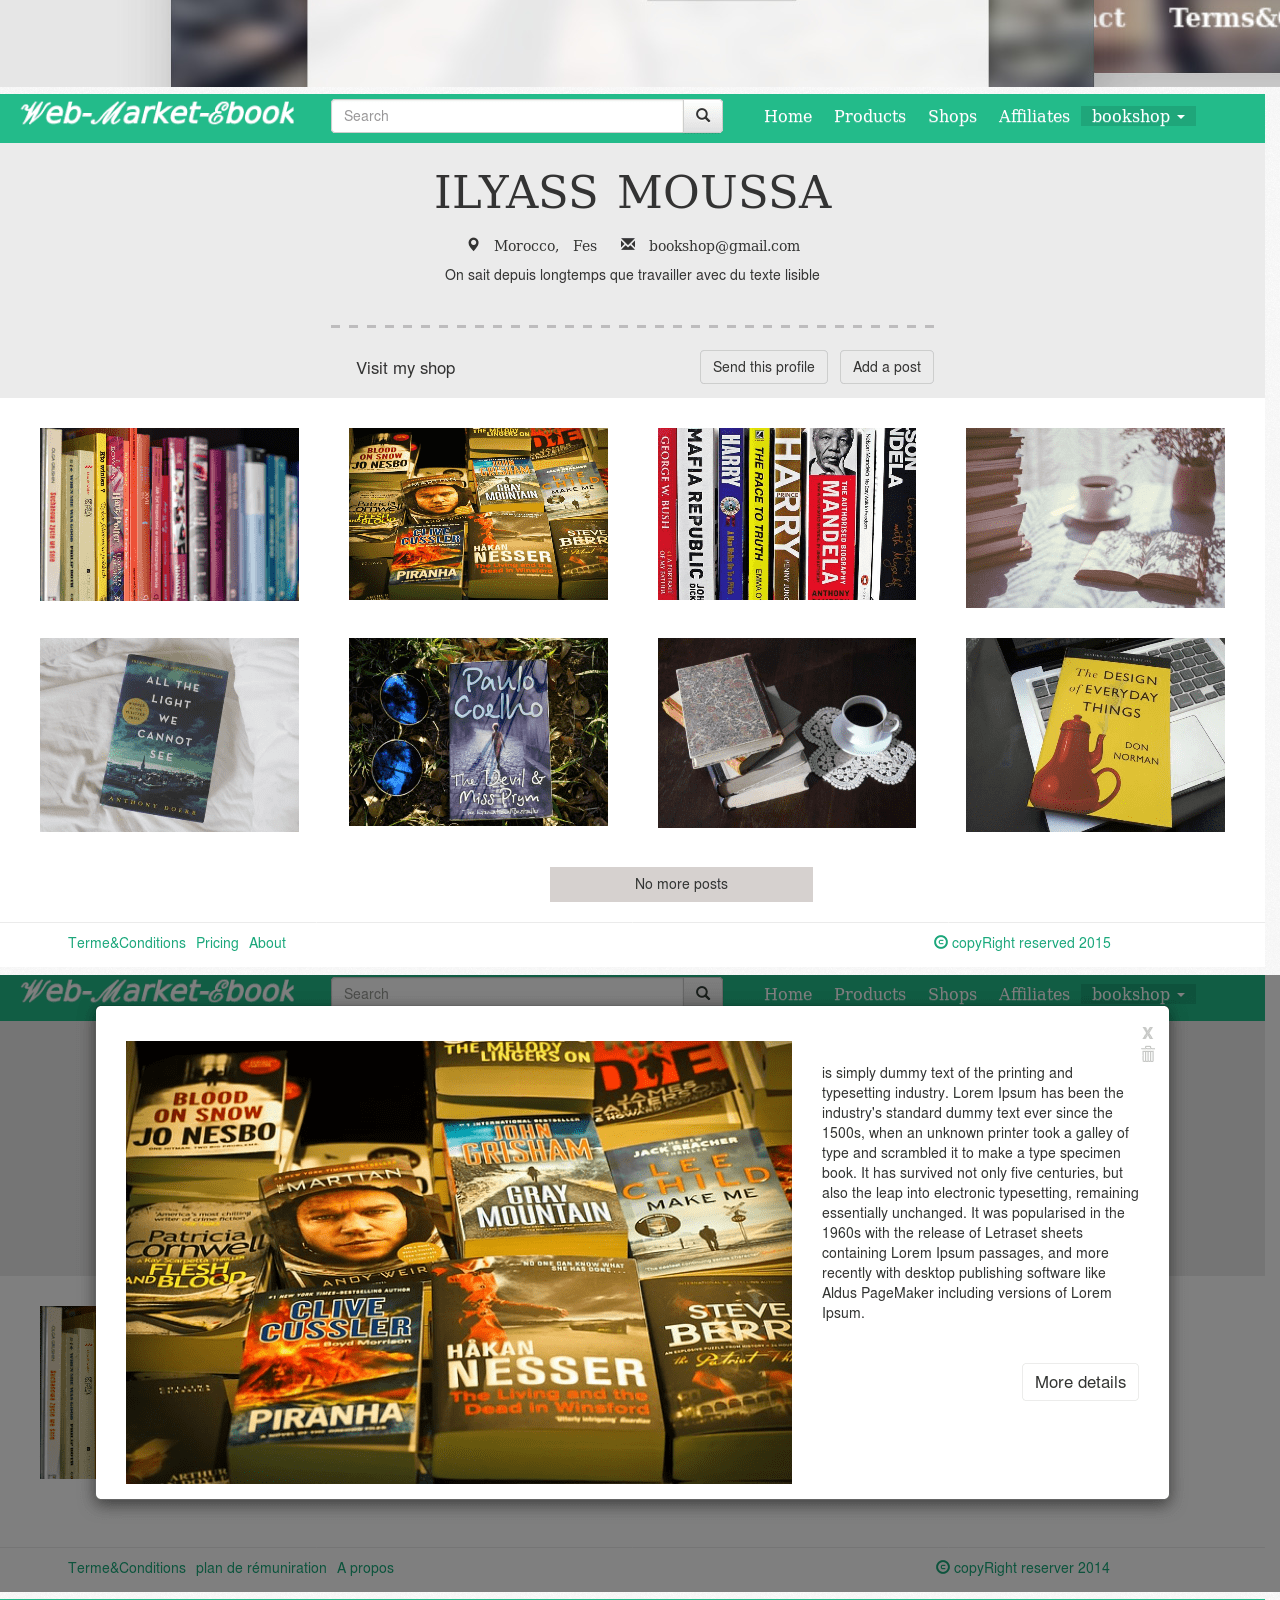
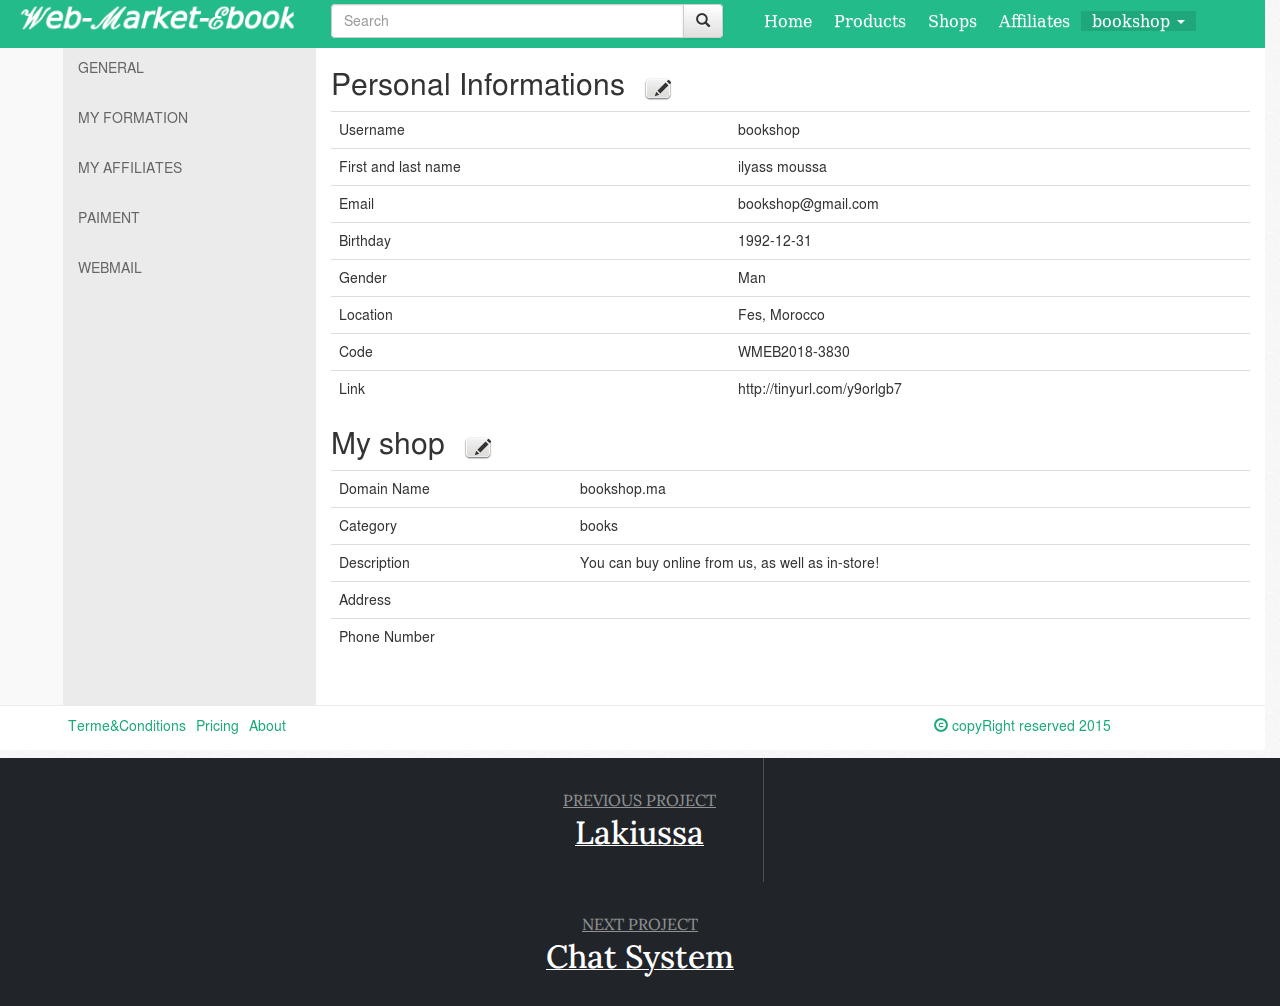
<file: wmeb_project.html>
<!DOCTYPE html>
<html lang="en">
<head>
    <meta charset="UTF-8">
    <title>lakiussa</title>
    <link rel="stylesheet" href="https://stackpath.bootstrapcdn.com/bootstrap/4.1.0/css/bootstrap.min.css"
          integrity="sha384-9gVQ4dYFwwWSjIDZnLEWnxCjeSWFphJiwGPXr1jddIhOegiu1FwO5qRGvFXOdJZ4" crossorigin="anonymous">
    <link rel="stylesheet" href="Assets/css/styles.css">
    <link rel="stylesheet" href="Assets/css/main.css">
    <link rel="stylesheet" href="https://use.fontawesome.com/releases/v5.0.13/css/all.css"
          integrity="sha384-DNOHZ68U8hZfKXOrtjWvjxusGo9WQnrNx2sqG0tfsghAvtVlRW3tvkXWZh58N9jp" crossorigin="anonymous">

    <script src="https://ajax.googleapis.com/ajax/libs/jquery/1.9.1/jquery.min.js"></script>
    <script>window.jQuery || document.write('<script src="Assets/js/vendor/jquery-1.9.1.min.js"><\/script>')</script>
    <script src="Assets/js/main.js"></script>

    <meta name="viewport" content="width=device-width, initial-scale=1, shrink-to-fit=no">
</head>
<body>
<div id="loader-wrapper">
    <div id="loader"></div>
</div>


<main class="wrapper">

    <div id="content">
        <nav>
        <ul class="nav justify-content-center" style="align-items: center ">
            <li class="nav-item">
                <a class="nav-link" href="index.html">about</a></a>
            </li>


            <li class="nav-item active">
                <a class="nav-link " href="work.html">work</a>

            </li>


            <li class="nav-item">
                <a class="nav-link" href="contact.html">contact</a>

            </li>
            <li class="nav-item">
                <a class="nav-link " href="#"> Notes</a>
            </li>
        </ul>
            </nav>

        <div class="container  mt-xs-20 mt-sm-40 mb-xs-120 mt-md-5 ">

            <div class="row">
                <aside class="sidebar col-xs-12 col-md-3" data-component="sidebar">


                    <header class="project-header  mb-xs-1 mb-md-2">
                        <h1 class="project-header__title h4">
                            Web mrket ebook
                        </h1>

                    </header>

                    <div class="featureHeader">
                        <h1 class="featureTitle">
                            Year
                        </h1>

                        <span class="featureItem">
                      2015
                    </span>

                    </div>
                    <div class="featureHeader">
                        <h3 class="featureTitle">
                            Link
                        </h3>
<!--                        https://git.io/fNOvJ-->
                        <a class="featureLink" href=" https://github.com/ouidadmoussa/grailsPlatform" target="_blank">
                          Web Market Ebook
                        </a>
                    </div>
                    <div class="featureHeader">
                        <h3 class="featureTitle">
                            Category
                        </h3>

                        <span class="featureItem">IT Lanes</span>

                    </div>

                    <div class="featureHeader">
                        <h3 class="featureTitle">
                            Disciplines
                        </h3>

                        <ul class="featureList">

                            <li class="featureItem">System Design</li>
                            <li class="featureItem">Frontend Development</li>
                            <li class="featureItem">Backend Development</li>
                            <li class="featureItem">Maintenance</li>
                        </ul>
                    </div>

                </aside>
                <div class="col-md-9">
                    <img class="img-fluid mb-md-5" src="Assets/images/screens/wmeb/home.jpeg">

                </div>
            </div>

            <div class="row">
                <aside class="sidebar col-xs-12 col-md-3" data-component="sidebar">
                    <div class="featureHeader">
                        <h1 class="featureTitle">
                            Overview
                        </h1>
                    </div>
                </aside>
                <div class="col-md-9">
                    <p class="projectDesc">
                        This project was an amazing-to-work-on project.
                        it is a SAAS  and business-to-customer application that help business to get found by more customers.
                    </p>
                </div>
            </div>
            <div class="row">
                <aside class="sidebar col-xs-12 col-md-3" data-component="sidebar">
                    <div class="featureHeader">
                        <h1 class="featureTitle">
                           How it works
                        </h1>
                    </div>
                </aside>
                <div class="col-md-9">

                        <ul class="projectDesc" style="padding-left: 15px">
                     <li>the user creates a profile on the platform after subscribing</li>
                    <li>he customize his website than add products.</li>
                    <li>besides the website, those products gets added automatically to the platform so they will displayed easily to the customers.</li>
                    <li>the user also  can share articles or images with customers on his profile</li>
                </ul>


                </div>
            </div>
            <div class="row">
                <aside class="sidebar col-xs-12 col-md-3" data-component="sidebar">
                    <div class="featureHeader">
                        <h1 class="featureTitle">
                            Tools
                        </h1>
                    </div>
                </aside>
                <div class="col-md-9">
                    <p class="projectDesc" style="  word-spacing: 10px;">
                        Java Grails Spring Hibernate MySql <br/>
                        AngularJs Bootstrap3 html5 Sass

                    </p>
                    <p class="projectDesc">
                     Check out some screenshots of the application below, or,head over to

                        <a href="https://git.io/fNOvJ" class="featureLink">Wmeb</a> to see the source code
                </p>
                </div>
            </div>


            <div class="row">
                <div class="col-md-9 offset-md-3">
                    <img class="img-fluid mb-md-5" src="Assets/images/screens/wmeb/index.png">
                    <img class="img-fluid mb-md-5" src="Assets/images/screens/wmeb/signup.jpg">
                    <img class="img-fluid mb-md-5" src="Assets/images/screens/wmeb/profile1.png">
                     <img class="img-fluid mb-md-5" src="Assets/images/screens/wmeb/post.png">
                    <img class="img-fluid mb-md-5" src="Assets/images/screens/wmeb/dashboard.png">

                </div>
            </div>
        </div>
        <div class="container-fluid " >
            <div class="row">
                <div class="container-fluid " >
                    <div class="row">

                    <div class="footer" style="padding-top: 0px">
        <div class="container-fluid">
            <div class="row">
                <div class="col rBorder">
                    <a href="lakiussa_project.html" class="prevNext">
                        <span>Previous Project</span><br/>
                        <span class="title">lakiussa</span>
                        <span class="arrow icon-arrowleft vertical-Center css3Animate"></span>
                    </a>

                </div>

                <div class="col">

                    <a class="prevNext" href="chatSystem_project.html">
                        <span class="">Next Project</span><br/>
                        <span class="title">chat system</span>
                        <span class="arrow icon-arrowright vertical-Center css3Animate"></span>
                    </a>
                </div>
            </div>
</div></div>
</div></div>
        </div>
    </div>
        </div>
</main>

</body>
</html>
</file>
<file: Assets/css/styles.css>
@charset "UTF-8";
@import url(http://fonts.googleapis.com/css?family=Montserrat:400,700);
@import url(http://fonts.googleapis.com/css?family=Lora:,400italic,700italic);

html {

    font-family: sans-serif;
   height: 100%;



}
body {
   background: url("../images/back-texture.png") #ffffff;

    height: 100%;
    font-size: 100%;
    padding: 0;
    margin: 0;
    font-family:lora, Montserrat, sans-serif;;
    line-height: 1.6em;
    overflow-x: hidden
    color:  rgb(33, 37, 41);
}


main {
    display: flex;
    flex-direction: column;

    flex-wrap: nowrap;
    justify-content: flex-start;
    align-items: stretch;
    align-content: stretch;

    height: 100%;

    /*background-color:#f5f5f5 ;*/
}
#content{
    display: flex;
    flex-direction: column;

    flex-wrap: nowrap;
    justify-content: flex-start;
    align-items: stretch;
    align-content: stretch;

    height: 100%;

}

#content ul{
    margin-top: 30px;
    margin-bottom: 28px;

}
.nav-link {

    color:  rgb(33, 37, 41);
    text-transform: uppercase;
    font-family: lora;
    font-weight:700;
    letter-spacing: 6px;
    font-size: 10px;
    margin: 0rem 1rem;
    padding: 0rem;

}
.nav-link:hover{
    color: rgb(33, 37, 41);
}

.nav-link:after {
    content: '';
    display: block;
    margin:auto;

    height: 3px;
    width: 0px;
    background: transparent;
    transition: width .5s ease, background-color .5s ease;
}
.nav-link:hover:after {
    width: 100%;
    background: rgb(33, 37, 41);
}

.nav-link:hover span {
    white-space: nowrap;
    display: inline-block;
  /*  animation: jumb .5s;
    animation-fill-modec: backwards;
    animation-delay: 0s;*/
    letter-spacing: 6px;

}
.active a:after {
    content: '';
    display: block;


    height: 3px;
    width: 100%;
    background: rgb(33, 37, 41);
    transition: width .5s ease, background-color .5s ease;

}

.nav-link:hover span:nth-child(1) {
    animation-delay: 0s;

}

.nav-link:hover span:nth-child(2) {
    animation-delay: .1s;

}

.nav-link:hover span:nth-child(3) {
    animation-delay: .2s;

}

.nav-link:hover span:nth-child(4) {
    animation-delay: .3s;

}

.nav-link:hover span:nth-child(5) {
    animation-delay: .4s;

}



.panel {
    margin-top: 60px;
    margin-bottom: 30px;
    text-transform: uppercase;

}

.panel h1 {

    font-family:Montserrat, sans-serif;
    display: block;
    color:rgb(37, 38, 39);
    font-size: 87px;
    letter-spacing: -.025em;
    margin-top: .4em;
    font-style: normal;
    font-weight: 700;
    line-height: 96.6px;
    text-transform: uppercase;
    word-wrap: break-word !important;
    text-align: center;
}



/*ea0026*/

.panel h1 span{
   color:rgb(26, 205, 104); !important;
}

.desc {

    text-align: center;
    max-width: 1000px;
    font-style: italic;
    font-size: 1.15em;
    line-height: 1.75em;
    font-family: Lora, serif;
}


.workPlace {
color:rgb(26, 205, 104); !important;
    text-decoration: none;

}

.loaded main #content {
    -webkit-animation-name: fadeInUpBig;
    animation-name: fadeInUpBig;
    -webkit-animation-duration: 0.8s;
    animation-duration: 0.8s;
    -webkit-animation-fill-mode: both;
    animation-fill-mode: both;
    -webkit-animation-delay: 0.1s;
    -moz-animation-delay: 0.1s;
    animation-delay: 0.1s;
}

.headerAnimation {
    min-height: 100%;
    display: flex;
    flex-direction: column;
    align-items: stretch;

}

.illustration {
    display: flex;
    flex-direction: column;
    align-items: center;

    width: 100%;
    overflow: hidden;

}

.hrefButton {

    margin-bottom: 40px;
    display: inline-block;
    position: relative;
    margin-top: 40px;
}
.ctaButton {

    display: inline-block !important;
    background: 0 0;
    padding: 10px 25px;
    position: relative;
    overflow: hidden;
    backface-visibility: hidden;
    transform-style: preserve-3d;
    color:#ffffff;
    text-decoration: none;
    font-family: Montserrat,sans-serif;
    font-style: normal;
    font-weight: 400;
    font-size: .8em !important;
    text-align: center;
    text-transform: uppercase;
    letter-spacing: .4em;
    border: 4px solid rgb(26, 205, 104);

}





.ctaButton:before , .ctaButton:after {
    content: '';
    position: absolute;
    left: 0;
    top: 0;
    right: 0;
    bottom: 0;
    height: 100%;
    background: #ffffff;


    z-index: -1;
    transform: translate3D(0,-100%,0);
    transition: all .5s;
}

.ctaButton:after {
    background:rgb(26, 205, 104);

    z-index: -2;
    transform: translate(0,0);

}

.ctaButton:hover{
    color:rgb(26, 205, 104);;
    text-decoration: none;

}

.ctaButton:hover:after{
    transform: translate(100%,0);
    transition: all .7s;
}




@keyframes jumb {
    0% {
        transform: translateY(0px)
    }
    50% {
        transform: translateY(-10px);

    }

    100% {
        transform: translateY(0px)
    }
}

@keyframes fadeInUpBig {
    0% {
        opacity: 0;
        -webkit-transform: translate3d(0, 2000px, 0);
        transform: translate3d(0, 2000px, 0);
    }
    100% {
        opacity: 1;
        -webkit-transform: none;
        transform: none;
    }
}


.skilled{
    height: 70px;
    padding-top: 15px;
    width: 60%;
    margin-top: 80px;
    margin-bottom: 30px;
    /*border-top: 1px solid rgba(49,49,49,0.1);*/
    border-bottom: 1px solid rgba(49,49,49,0.1);
}

.skilled h2{
    text-transform: uppercase;
    font-family: Lora,
    font-weight: 700;
}



.celulle{
    text-align: center;
    /*border: 1px solid rgba(49,49,49,0.1);*/
    padding: 40px;
    border-bottom: 1px solid rgba(49,49,49,0.1);

}
.celulle:first-child {
    border-right: 1px solid rgba(49,49,49,0.1)
}

.celulle p {
    font-family: Lora;
    margin-bottom: 20px;
}
.service{
    font-family: Lora;

    font-size: 16px;
    text-transform: uppercase;
    margin-top:20px;
    margin-bottom:20px;
    font-weight: 700;
}

.footer{

    width: 100%;
    background-color: rgb(33, 37, 41);
    display: flex;
    flex-direction: column;
    align-items: center;
    justify-content:flex-end;


}

.footer p {
    color:rgb(255, 255, 255);
    font-family: Lora;
    text-transform: uppercase;


}

.circle-icon {
    border-radius: 50%;
    -moz-border-radius: 50%;
    -webkit-border-radius: 50%;
    -o-border-radius: 50%;
    position: relative;
    display: block;
    border: 3px solid rgb(33, 37, 41);
    width: 120px;
    margin: 0 auto;
    height: 120px;
}

.circle-icon span {
    display: block;
    border-radius: 50%;
    -moz-border-radius: 50%;
    -webkit-border-radius: 50%;
    -o-border-radius: 50%;
    position: absolute;
    top: 0;
    left: 0;
    width: 100%;
    height: 100%;
    text-align: center;
    font-size: 2.5em;
    line-height: 110px;
    color:  rgb(33, 37, 41);
}

.circle-icon svg {
    display: block;
    width: 144px;
    height: 144px;
    position: absolute;
    top: -15px;
    left: -15px;
}

.horizontal-line {
    text-align: center;
    margin: 20px auto;
    display: block;
    width: 50px;
    height: 1px;
    opacity: .3;
    background: #313131;
}


           /*=============================== contact page ================================*/

.page-border{
    background-color: #f5f5f5;
    margin: 20px;
}

.page-border ul {

    margin-top: 30px;
    margin-bottom: 28px;


}

.contactContainer{
    flex: 1;
    display: flex;
    flex-direction: column;
   /* background-color: rgb(31,31,31);
    color:rgb(250,250,250);*/
    align-items: center;
}
.contactContainer h3{
    font-family: Lora;
    font-weight:800;
    font-size: 3rem;
    line-height: 36.1667px;
}

.emailCenter {
    position: relative;
    width: 100%;
    bottom: 0px;
    text-align: center;
    margin-top: 30px;
    margin-bottom: 50px;
}





.social{

    align-items: center;
    border: none !important;
}
.social li {
    margin-top: 80px;
    width: 55px;
    height: 55px;
    line-height: 35px;
    margin: 0 10px;
    text-align: center;
    cursor: pointer;
    border-radius: 50%;
    border: 2px solid rgba(49,49,49,0.1);
    float: left;
    transition: all 0.5s ease;
}

.social li .fab {
    color: rgb(37, 38, 39);
    margin-top: 10px;
    transition: all 0.5s ease;
}

.social li:hover  {
    border: 4px solid rgb(37, 38, 39);

    transition: all 0.3s ease;
}

.contactContainer .ctaButton{
    margin-bottom: 10px !important;
    margin-top: 20px;
}


       /*===================================work page ====================================*/

.workList{
    padding: 6em 2em;
    font-family: 400;
    margin-left: auto;
    margin-right: auto;
    display: flex;
    flex-grow: 1;
   align-items: center;
}

.projectFigure {
    height:100%;
    width: auto;


}
.scale{
    transition:  1s;
}

.projectTitle{
   display: flex;
    justify-content: center;
    flex-wrap:wrap;
    flex-direction: column;
    margin-bottom: 20px;
    vertical-align:center;

}
.lakiussa{}
.wmeb{}
.chatSystem{}

.right{
    align-items: left;
    padding-left: 25px;
}

.left{


}

.portfilio-item{
    margin-top: 60px;
    margin-bottom: 60px;
    padding:60px auto;
  
}
.portfilio-item a {
    color: rgb(33, 37, 41);
}
.portfilio-item a:hover ,.portfilio-item a:focus {
    text-decoration: none;
    color: rgb(33, 37, 41);
}

.title{
    position: relative;
margin-bottom: 10px;
    text-transform:  capitalize;
}

.title:after{
    content: '';
    position: absolute;
    width: 0; height: 3px;
    display: block;
    margin-top: 3px;
    right: 0;
    background: #454B57;
    transition: width .2s ease;
    -webkit-transition: width .2s ease;
}

#lakiussaAnim:hover .title{
    color: #F3703A;
}
#lakiussaAnim:hover .scale{
    transform: scale(1.1);
}
#lakiussaAnim:hover .title:after{
    width: 140px;
    left: 0;
    background: #F3703A;
}

#wmebAnim:hover .title{
    color:#1fa67a ;
}
#wmebAnim:hover .scale{
    transform: scale(1.1);
}
#wmebAnim:hover .title:after{
    width: 150px;
    left: 0;
    background: #1fa67a;
}


#chatAnim:hover .title{
    color:#CA2A38;
}

#chatAnim:hover .scale{
    transform: scale(1.1);
}


#chatAnim:hover .title:after{
    width: 140px;
    left: 0;
    background: #CA2A38;
}
.separator {
    margin: 0 auto;
    background: url(../images/separator.png);
    height: 9px;
    width: 576px;
}
             /*=================================project details =======================================*/

.project-header {
    position: relative;
}

.project-header__client, .project-header__year {
    font-size: 2rem;
    line-height: 3rem;
    color: #c9c9c9;
    margin: .5rem 0 0 0;
}



.featureTitle {
    font-size: 1rem;
    line-height: 1rem;
   font-weight: 700;
    margin: 0;
    color: #4B4E51;
    text-transform: uppercase;
}
.featureHeader {
    margin: 2rem 0 1.5rem 0;


}
.featureList{
    margin: 8px 0 0 0 !important;
    padding: 0 !important;
    list-style: none;
}
.featureItem {
    margin:0;
    padding: 0 !important;
    list-style: none;

}

.featureLink {
    font-size: 1rem;
    line-height: .2rem;
    color: #474A4D;
    text-decoration: none;
}

a:hover, .link:hover {
    color: #33b85e;
    text-decoration: underline;
}
.projectDesc{
    margin-top: 20px;
    line-height: 1.75em;
    font-size: 1.20rem;

}

.projectContainer{
    padding-bottom: 40px;
}

.prevNext{
    color: #FFF;
    display: block;
    padding: 30px;
    text-align: center;
    margin: auto;
}
.rBorder{
    border-right: 1px solid rgba(255,255,255,0.2);
}
.prevNext:hover{
    color: #FFF;
    text-decoration: none;
}
.prevNext span:first-child {
    font-size:1rem;

    opacity: .5;
    text-transform: uppercase;
}

.prevNext .title {

    font-size: 2rem;
    margin: 0;
    font-weight: 500;
    line-height: 24px;
    line-height: 2.4rem;
}

.nohref{
    color:  rgb(33, 37, 41);  ;
;
}
</file>
<file: Assets/css/main.css>
body {
    font-size: 100%;

    line-height: 1.6em;
}



     /*============================loader Code ========================*/



body::before {
    transition: .8s;
    -webkit-transition: .8s;
    -moz-transition: .8s;
    -o-transition: .8s;
    content: "";
    display: block;
    position: fixed;
    top: -5px;
    width: 200%;
    height: 110%;
    background-color: #2fc989;
    z-index: 5000;
    opacity: 1;
    left: -20%;
    overflow: hidden;
    transform: skew(-15deg, 0);
    -moz-transform: skew(-15deg, 0);
    -webkit-transform: skew(-15deg, 0);
    -o-transform: skew(-15deg, 0);
    -ms-transform: skew(-15deg, 0)
}

.loaded::before {
    transition: .9s;
    -webkit-transition: .9s;
    -moz-transition: .9s;
    -o-transition: .9s;
    -webkit-transition-delay: .2s;
    -moz-transition-delay: .2s;
    -o-transition-delay: .2s;
    -ms-transition-delay: .2s;
    transition-delay: .2s;
    opacity: 1;
    left: -220%
}



.loaded main .wrapper {
    opacity: 1;
    min-height: 100%;
    height: auto;
    flex-grow: 1;
}

#loader {
    transition: .5s;
    -webkit-transition: .5s;
    -moz-transition: .5s;
    -o-transition: .5s;
    position: fixed;
    left: 50%;
    top: 50%;
    transform: translate(-50%, -50%);
    -moz-transform: translate(-50%, -50%);
    -webkit-transform: translate(-50%, -50%);
    -o-transform: translate(-50%, -50%);
    -ms-transform: translate(-50%, -50%);
    width: 250px;
    height: 250px;
    border-radius: 50%;
    border: 4px solid transparent;


    opacity: 1;
    z-index: 5001
}


#loader:before {
    transition: all 350ms cubic-bezier(.215, .61, .215, 1);
    -webkit-transition: all 350ms cubic-bezier(.215, .61, .215, 1);
    -moz-transition: all 350ms cubic-bezier(.215, .61, .215, 1);
    -o-transition: all 350ms cubic-bezier(.215, .61, .215, 1);
    content: "";
    position: fixed;
    top: 40px;
    left: 40px;
    right: 40px;
    bottom: 40px;
    border-radius: 50%;
    border: 4px solid transparent;
    border-top-color: #fff;
    -webkit-animation: spin 1s linear infinite;
    animation: spin 1s linear infinite
}

#loader:after {
    transition: all 350ms cubic-bezier(.215, .61, .215, 1);
    -webkit-transition: all 350ms cubic-bezier(.215, .61, .215, 1);
    -moz-transition: all 350ms cubic-bezier(.215, .61, .215, 1);
    -o-transition: all 350ms cubic-bezier(.215, .61, .215, 1);
    content: "";
    position: fixed;
    top: 60px;
    left: 60px;
    right: 60px;
    bottom: 60px;
    border-radius: 50%;
    border: 4px solid transparent;
    border-top-color: #fff;
    -webkit-animation: spin .75s linear infinite;
    animation: spin .75s linear infinite
}
.loaded #loader {
    opacity: 0;
    top: -250px
}

.no-js #loader-wrapper {
    display: none;
}
#loader {
    width: 215px;
    height: 215px
}

    @-webkit-keyframes spin {
        0%   { 
            -webkit-transform: rotate(0deg);
            -ms-transform: rotate(0deg);
            transform: rotate(0deg);
        }
        100% {
            -webkit-transform: rotate(360deg);
            -ms-transform: rotate(360deg);
            transform: rotate(360deg);
        }
    }
    @keyframes spin {
        0%   { 
            -webkit-transform: rotate(0deg);
            -ms-transform: rotate(0deg);
            transform: rotate(0deg);
        }
        100% {
            -webkit-transform: rotate(360deg);
            -ms-transform: rotate(360deg);
            transform: rotate(360deg);
        }
    }


            /*=================================landing page=================================== */
     .page-wrap {
         top: 50%;
         left: 50%;
         position: absolute;
         transform: translate(-50%,-50%);
         -webkit-transform: translate(-50%,-50%);
         max-width: 1100px;
         width: 100%;
         padding: 90px;
         margin: 0;
     }

     .page-wrap h1 {

         font-family:Montserrat, sans-serif;
         display: block;
         color:rgb(37, 38, 39);
         font-size: 95.6px;
         letter-spacing: -.025em;
         margin-top: .5em;
         font-style: normal;
         font-weight: 700;
         line-height: 96.6px;
         text-transform: uppercase;
         word-wrap: break-word !important;
         text-align: center;
         padding: 22.5px 30px 0
     }

      .page-wrap h1 span{
          color: #2fc989 !important;
       }



      /*========================================responsive media query ===============================*/





@media only screen and (max-width:768px) {
    .desc {
        width: 95%;
    }
}

@media only screen and (max-width:480px) {

    .page-wrap {
        padding: 15px
    }
    .nav-link {


        font-weight: 700;
        letter-spacing: 2px;
        font-size: 10px;
        margin: 0rem .9rem;
        padding: 0rem;

    }

    .nav-link:hover span {

        letter-spacing: 2px;

    }
    #content ul{
        width: 97%;
        margin-left: 2px;
        margin-bottom: 0px;

    }
  nav{
      border-bottom:  1px solid #E1E1E1;

    }
    .panel h1 {

        font-family:Montserrat, sans-serif;
        display: block;
        color:rgb(37, 38, 39);
        font-size: 34.6px;
        letter-spacing: -0.95px;
        margin-top: .1em;
        font-style: normal;
        font-weight: 700;
        line-height:34px;
        text-transform: uppercase;
        word-wrap: break-word !important;
        text-align: center;
    }
    .desc {
        width: 95%;

    }
    .skilled{
        margin-top: 20px;
        width: 100%;
        border-top: 1px solid rgba(49,49,49,0.1);
    }
    .skilled h2 {font-size: 20px;}

    .contactContainer{
        padding: 25px 0px;
    }
    .emailCenter{
        margin-bottom: 0px;
    }

    .contactContainer .ctaButton{
        margin-bottom: 20px;
    }

    .workList {
        padding: 2em 2.5em;
        margin-top: 35px;


    }
    .workList h1{
      font-size: 1.5em;

    }

    .projectTitle{
        font-size: 10px;
        margin-top: 10px;
        margin-bottom: 35px;
        align-items: center !important;
    }
    .lakiussa{
        background-color:#454B57;
    }

    .wmeb{
       background-color:  #1fa67a;
    }
    .chatSystem{
      background-color: #CA2A38;
    }


}
</file>
